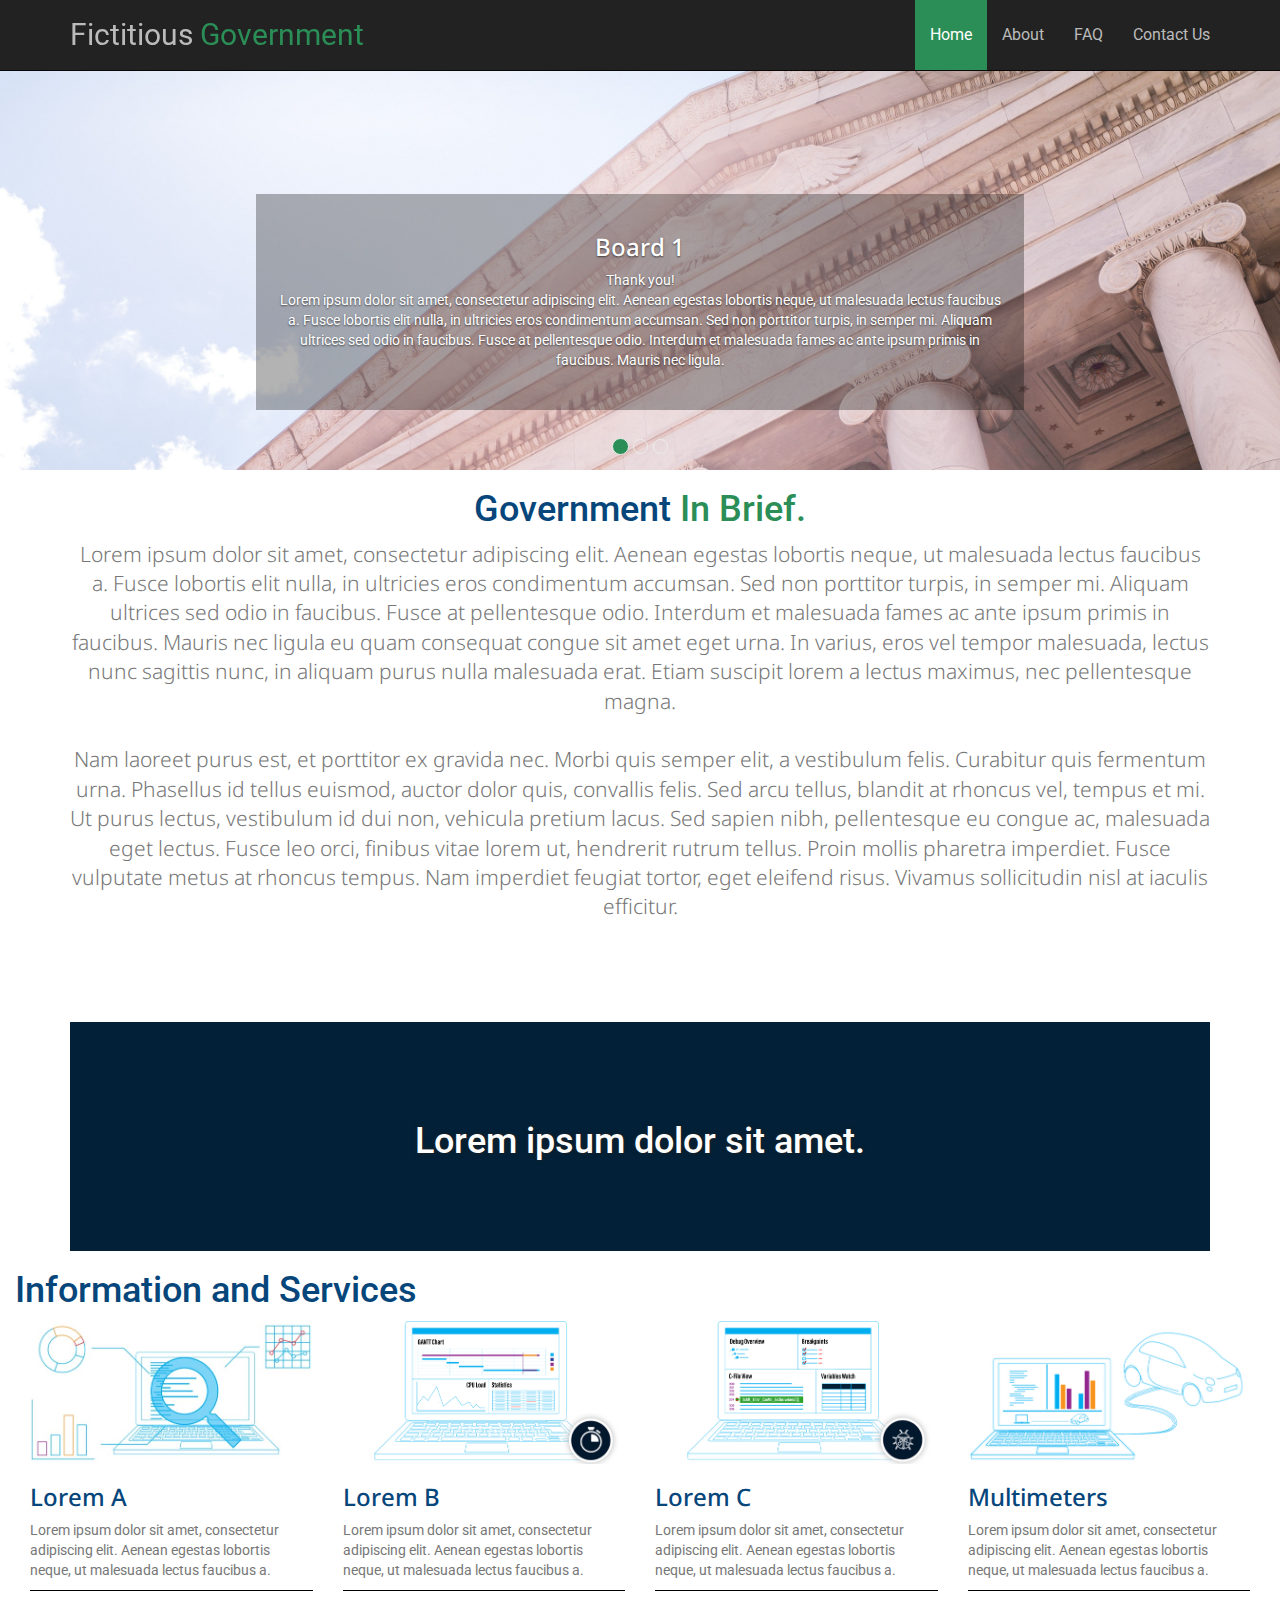
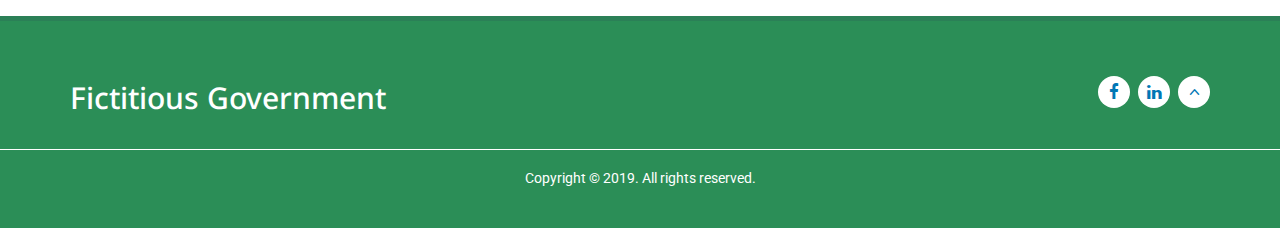
<file: index.html>
<!-- #EFF0F2  #2B8E57-->

<!DOCTYPE html>
<html>
    <head>
        <meta charset="utf-8"/>
        <title>Fictitious Government</title>
        <link rel='stylesheet' href='css/bootstrap.css' />
        <link rel='stylesheet' href='css/font-awesome.min.css' />
        <link rel='stylesheet' href='css/style.css' />
        <link rel='stylesheet' href='css/default_theme.css' />
        <link rel='stylesheet' href='css/media.css' />
        <link rel='stylesheet' href='css/hover.css' />
        <link rel='stylesheet' href='css/animate.css' />
        <link rel='stylesheet' href='http://fonts.googleapis.com/css?family=Droid+Sans:400,700'>
        <link href="https://fonts.googleapis.com/css?family=Roboto" rel="stylesheet">
    </head>
    <body>
      <nav class="navbar navbar-inverse navbar-fixed-top" role="navigation">
        <div class="container">
          <div class="navbar-header">
            <button type="button" class="navbar-toggle" data-toggle="collapse" data-target="#ournavbar">
              <span class="sr-only">Toggle navigation</span>
              <span class="icon-bar"></span>
              <span class="icon-bar"></span>
              <span class="icon-bar"></span>
            </button>
            <a class="navbar-brand wobble-horizontal" href="index.html">Fictitious <span>Government</span></a>
          </div>
          <div class="collapse navbar-collapse" id="ournavbar">
            <ul class="nav navbar-nav navbar-right">
              <li class="active"><a href="index.html">Home</a></li>
              <li><a href="about.html" class="toggler decorate">About</a></li>
              <li><a href="faq.html">FAQ</a></li>
              <li><a href="contact.html">Contact Us</a></li>
            </ul>
          </div>
        </div> <!-- End Of The Container -->
      </nav>
      <!-- End Our Navbar -->

        <!-- Start Our Website -->

        <div id="myCarousel" class="carousel slide visible-lg hidden-xs" data-ride="carousel">
          <!-- Indicators -->
          <ol class="carousel-indicators">
            <li data-target="#myCarousel" data-slide-to="0" class="active"></li>
            <li data-target="#myCarousel" data-slide-to="1"></li>
            <li data-target="#myCarousel" data-slide-to="2"></li>
          </ol>

          <!-- Wrapper for slides -->
          <div class="carousel-inner">
            <div class="item active">
              <img class="img-responsive" src="img/gov_1.jpg" width="1920" hidden="600" alt="Gov1">
              <div class="carousel-caption">
              <h3>Board 1</h3>
              <p>Thank you!<br>
                  Lorem ipsum dolor sit amet, consectetur adipiscing elit. Aenean egestas lobortis neque, ut malesuada lectus faucibus a. Fusce lobortis elit nulla, in ultricies eros condimentum accumsan. Sed non porttitor turpis, in semper mi. Aliquam ultrices sed odio in faucibus. Fusce at pellentesque odio. Interdum et malesuada fames ac ante ipsum primis in faucibus. Mauris nec ligula.</p>
              </div>
            </div>

            <div class="item">
              <img class="img-responsive" src="img/gov_2.jpg" width="1920" hidden="600" alt="Gov2">
                <div class="carousel-caption">
              <h3>Board 2</h3>
              <p>Thank you!<br>
                Lorem ipsum dolor sit amet, consectetur adipiscing elit. Aenean egestas lobortis neque, ut malesuada lectus faucibus a. Fusce lobortis elit nulla, in ultricies eros condimentum accumsan. Sed non porttitor turpis, in semper mi. Aliquam ultrices sed odio in faucibus. Fusce at pellentesque odio. Interdum et malesuada fames ac ante ipsum primis in faucibus. Mauris nec ligula eu quam consequat congue sit amet eget urna.</p>
              <div class="btn btn-danger">Order Now</div>
                </div>
            </div>

            <div class="item">
              <img class="img-responsive" src="img/gov_3.jpg" width="1920" hidden="600" alt="Gov3">
                <div class="carousel-caption">
              <h3>Board 3</h3>
              <p>Thank you!<br>
                    Lorem ipsum dolor sit amet, consectetur adipiscing elit. Aenean egestas lobortis neque, ut malesuada lectus faucibus a. Fusce lobortis elit nulla, in ultricies eros condimentum accumsan. Sed non porttitor turpis, in semper mi. Aliquam ultrices sed odio in faucibus. Fusce at pellentesque odio. magna placerat.</p>
                </div>
            </div>
          </div>
        </div>

        <!-- End Our Carousel -->

        <!-- Start Section About -->

        <section id="pt-brief" class="about text-center wow bounceIn" data-wow-duration="2s" data-wow-offset="300">
            <div class="container">
                <h2 class="h1">Government <span>In Brief.</span></h2>
                <p class="lead">Lorem ipsum dolor sit amet, consectetur adipiscing elit. Aenean egestas lobortis neque, ut malesuada lectus faucibus a. Fusce lobortis elit nulla, in ultricies eros condimentum accumsan. Sed non porttitor turpis, in semper mi. Aliquam ultrices sed odio in faucibus. Fusce at pellentesque odio. Interdum et malesuada fames ac ante ipsum primis in faucibus. Mauris nec ligula eu quam consequat congue sit amet eget urna. In varius, eros vel tempor malesuada, lectus nunc sagittis nunc, in aliquam purus nulla malesuada erat. Etiam suscipit lorem a lectus maximus, nec pellentesque magna.
                    <br>
                    <br>
                Nam laoreet purus est, et porttitor ex gravida nec. Morbi quis semper elit, a vestibulum felis. Curabitur quis fermentum urna. Phasellus id tellus euismod, auctor dolor quis, convallis felis. Sed arcu tellus, blandit at rhoncus vel, tempus et mi. Ut purus lectus, vestibulum id dui non, vehicula pretium lacus. Sed sapien nibh, pellentesque eu congue ac, malesuada eget lectus. Fusce leo orci, finibus vitae lorem ut, hendrerit rutrum tellus. Proin mollis pharetra imperdiet. Fusce vulputate metus at rhoncus tempus. Nam imperdiet feugiat tortor, eget eleifend risus. Vivamus sollicitudin nisl at iaculis efficitur.</p>
            </div>
        </section>
        <!-- End Section About -->

        <!-- Start Section MSG Holder -->
        <section class="container">
            <div id="payoff">
                <div class="msg-holder">
                    <div><h2 class="h1">Lorem ipsum dolor sit amet.</h1></div>
                </div>
            </div>
        </section>

         <!-- END Section MSG Holder -->

        <!-- Start Section Products -->

        <section id="Information and Services" class="pt-3">
            <div class="container-fluid">
                <h2 class="h1">Information and Services</h2>
            <div class="producs col-lg-3 col-sm-6 col-xs-12">
                <div>
                    <img class="img-responsive" src="img/gaspra.jpg" alt="Software">
                    <h3>Lorem A</h3>
                    <p>Lorem ipsum dolor sit amet, consectetur adipiscing elit. Aenean egestas lobortis neque, ut malesuada lectus faucibus a.</p>
                </div>
            </div>
            <div class="producs col-lg-3 col-sm-6 col-xs-12">
                <div>
                    <img class="img-responsive" src="img/artia.jpg" alt="Software">
                    <h3>Lorem B</h3>
                    <p>Lorem ipsum dolor sit amet, consectetur adipiscing elit. Aenean egestas lobortis neque, ut malesuada lectus faucibus a.</p>
                </div>
            </div>
            <div class="producs col-lg-3 col-sm-6 col-xs-12">
                <div>
                    <img class="img-responsive" src="img/vd.jpg" alt="Software">
                    <h3>Lorem C</h3>
                    <p>Lorem ipsum dolor sit amet, consectetur adipiscing elit. Aenean egestas lobortis neque, ut malesuada lectus faucibus a.</p>
                </div>
            </div>
            <div class="producs col-lg-3 col-sm-6 col-xs-12">
                <div>
                    <img class="img-responsive" src="img/bl.jpg" alt="Software">
                    <h3>Multimeters</h3>
                    <p>Lorem ipsum dolor sit amet, consectetur adipiscing elit. Aenean egestas lobortis neque, ut malesuada lectus faucibus a.</p>
                </div>
            </div>
            </div>
        </section>
        <!-- END Section Products -->

         <!-- Start Footer Section -->
        <footer>
            <div class="wrapping">
                <div class="container flat">
                    <div class="f-right f-links">
                        <a href="#" target="_blank"><i class="fa fa-facebook"></i></a>
                        <a href="#" target="_blank"><i class="fa fa-linkedin"></i></a>
                        <a id="scrollTop" href="#" target=""><i class="fa fa-angle-up"></i></a>
                    </div>
                    <div class="f-left f-payoff"><h2>Fictitious Government</h2></div>
                </div>
                <div class="copyright">Copyright © 2019. All rights reserved.</div>
            </div>
        </footer>


        <!-- END Footer Section -->

    </body>
        <script src="js/jquery-1.11.1.min.js"></script>
        <script src="js/bootstrap.min.js"></script>
        <script src="js/plugins.js"></script>
        <script src="js/wow.min.js"></script>
</html>
</file>
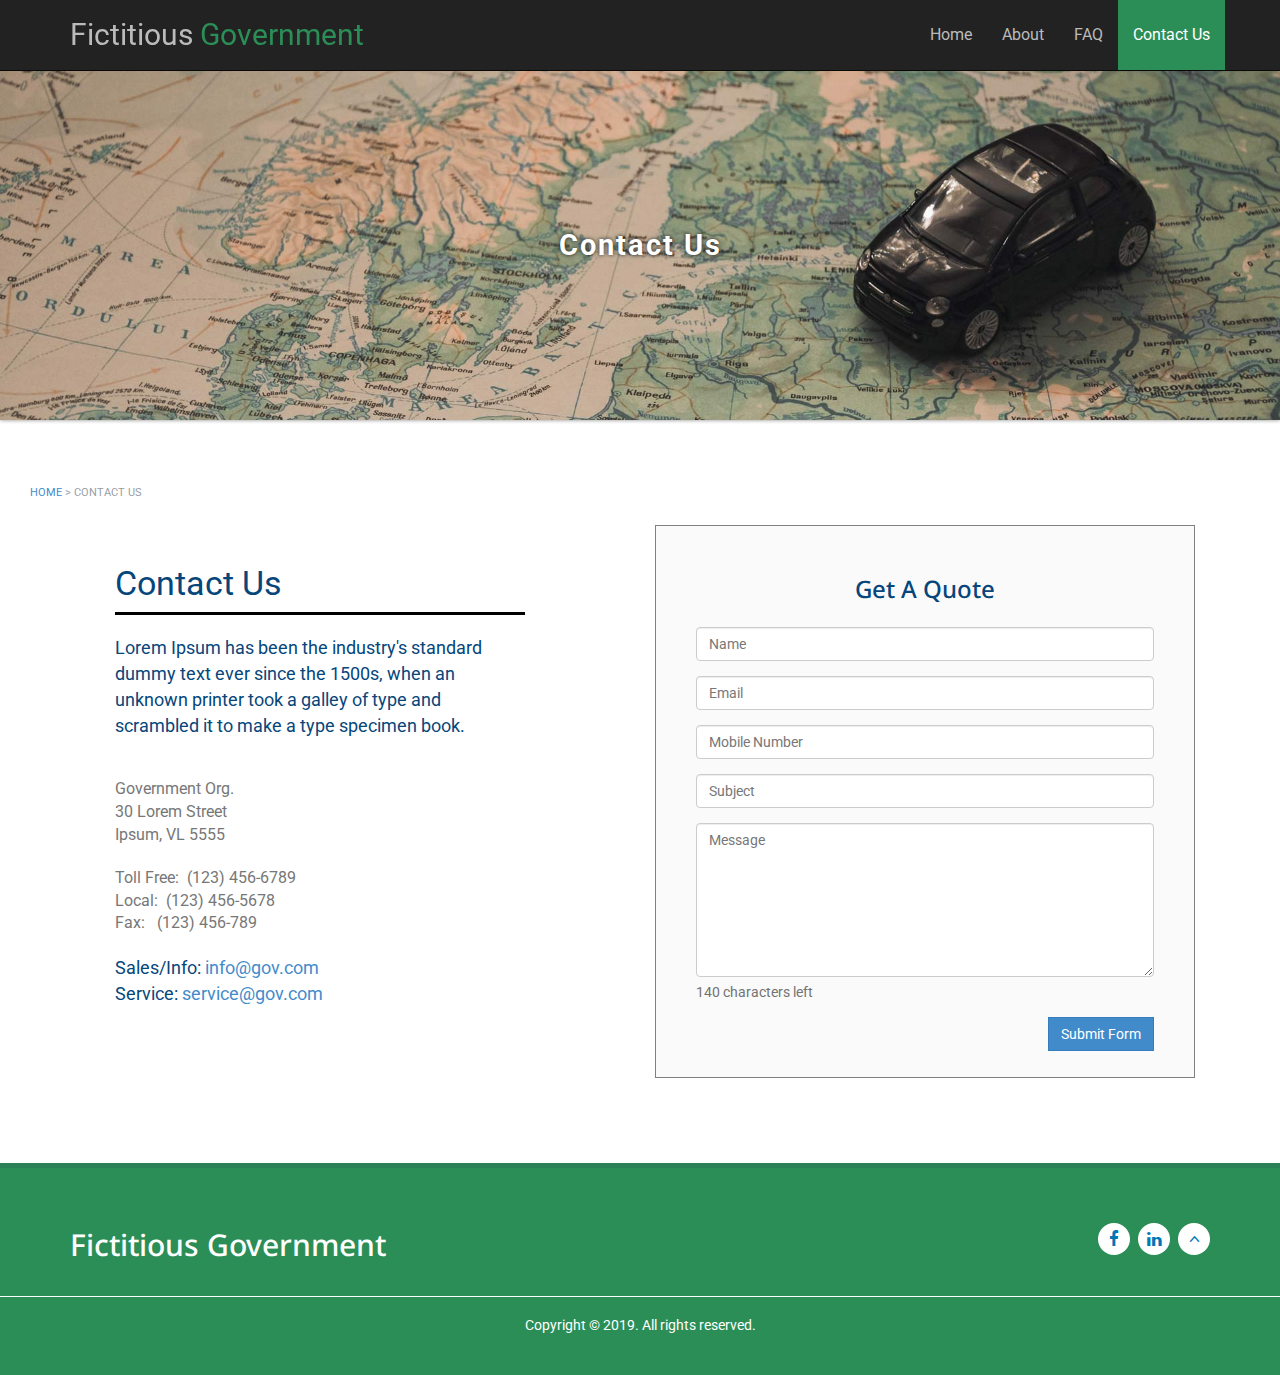
<file: contact.html>
<!-- #EFF0F2  #2B8E57-->

<!DOCTYPE html>
<html>

<head>
  <meta charset="utf-8" />
  <title>Fictitious Company</title>
  <link rel='stylesheet' href='css/bootstrap.css' />
  <link rel='stylesheet' href='css/font-awesome.min.css' />
  <link rel='stylesheet' href='css/style.css' />
  <link rel='stylesheet' href='css/default_theme.css' />
  <link rel='stylesheet' href='css/media.css' />
  <link rel='stylesheet' href='css/hover.css' />
  <link rel='stylesheet' href='css/animate.css' />
  <link rel='stylesheet' href='http://fonts.googleapis.com/css?family=Droid+Sans:400,700'>
  <link href="https://fonts.googleapis.com/css?family=Roboto" rel="stylesheet">
</head>

<body>
  <nav class="navbar navbar-inverse navbar-fixed-top" role="navigation">
    <div class="container">
      <div class="navbar-header">
        <button type="button" class="navbar-toggle" data-toggle="collapse" data-target="#ournavbar">
          <span class="sr-only">Toggle navigation</span>
          <span class="icon-bar"></span>
          <span class="icon-bar"></span>
          <span class="icon-bar"></span>
        </button>
        <a class="navbar-brand wobble-horizontal" href="index.html">Fictitious <span>Government</span></a>
      </div>
      <div class="collapse navbar-collapse" id="ournavbar">
        <ul class="nav navbar-nav navbar-right">
          <li><a href="index.html">Home</a></li>
          <li><a href="about.html" class="toggler decorate">About</a></li>
          <li><a href="faq.html">FAQ</a></li>
          <li class="active"><a href="contact.html">Contact Us</a></li>
        </ul>
      </div>
    </div> <!-- End Of The Container -->
  </nav>
  <!-- End Our Navbar -->

  <!-- Start contact us section -->
  <section id="hero-contact" class="nopad">
    <div class="overlay">
      <p class="page-centered">
        <span>Contact Us</span>
        <br>
      </p>
    </div>
  </section>

  <ul class="breadcrumbs">
    <li><a href="index.html">Home</a></li>
    <li>Contact Us</li>
  </ul>

  <section id="Contact">
    <div class="sub container col-lg-6 col-md-12">
      <div class="grid">
        <div id="Editable" class="inset-width editable">
          <h2 class="h1">Contact Us</h2>
          <p id="exception">Lorem Ipsum has been the industry's standard dummy text ever since the 1500s, when an
            unknown printer took a galley of type and scrambled it to make a type specimen book.</p>
          <br>
          <div class="floatleft">
            <p>Government Org.<br>
              30 Lorem Street<br>
              Ipsum, VL 5555</p>
            <p> Toll Free:&nbsp; (123) 456-6789<br>
              Local:&nbsp; (123) 456-5678 <br>
              Fax: &nbsp; (123) 456-789</p>
            <p id="exception"> Sales/Info: <a href="mailto:info@gov.com">info@gov.com</a><br>
              Service: <a href="mailto:service@gov.com">service@gov.com</a></p>
          </div>
        </div>
      </div>
    </div>
  </section>
  <div class="container">
    <div class="col-lg-6 col-md-12">
      <div class="form-area">
        <form role="form">
          <br style="clear:both">
          <h3 class="text-center">Get A Quote</h3>
          <div class="form-group">
            <input type="text" class="form-control" id="name" name="name" placeholder="Name" required>
          </div>
          <div class="form-group">
            <input type="text" class="form-control" id="email" name="email" placeholder="Email" required>
          </div>
          <div class="form-group">
            <input type="text" class="form-control" id="mobile" name="mobile" placeholder="Mobile Number" required>
          </div>
          <div class="form-group">
            <input type="text" class="form-control" id="subject" name="subject" placeholder="Subject" required>
          </div>
          <div class="form-group">
            <textarea class="form-control" type="textarea" id="message" placeholder="Message" maxlength="140"
              rows="7"></textarea>
            <span class="help-block">
              <p id="characterLeft" class="help-block ">You have reached the limit</p>
            </span>
          </div>

          <button type="button" id="btnSubmit" name="submit" class="btn btn-primary pull-right">Submit Form</button>
        </form>
      </div>
    </div>
  </div>

  <!-- End contact us section -->


  <!-- Start Footer Section -->
  <footer>
    <div class="wrapping">
      <div class="container flat">
        <div class="f-right f-links">
          <a href="#" target="_blank"><i class="fa fa-facebook"></i></a>
          <a href="#" target="_blank"><i class="fa fa-linkedin"></i></a>
          <a id="scrollTop" href="#" target=""><i class="fa fa-angle-up"></i></a>
        </div>
        <div class="f-left f-payoff">
          <h2>Fictitious Government</h2>
        </div>
      </div>
      <div class="copyright">Copyright © 2019. All rights reserved.</div>
    </div>
  </footer>


  <!-- END Footer Section -->

</body>
<script src="js/jquery-1.11.1.min.js"></script>
<script src="js/bootstrap.min.js"></script>
<script src="js/plugins.js"></script>

</html>
</file>
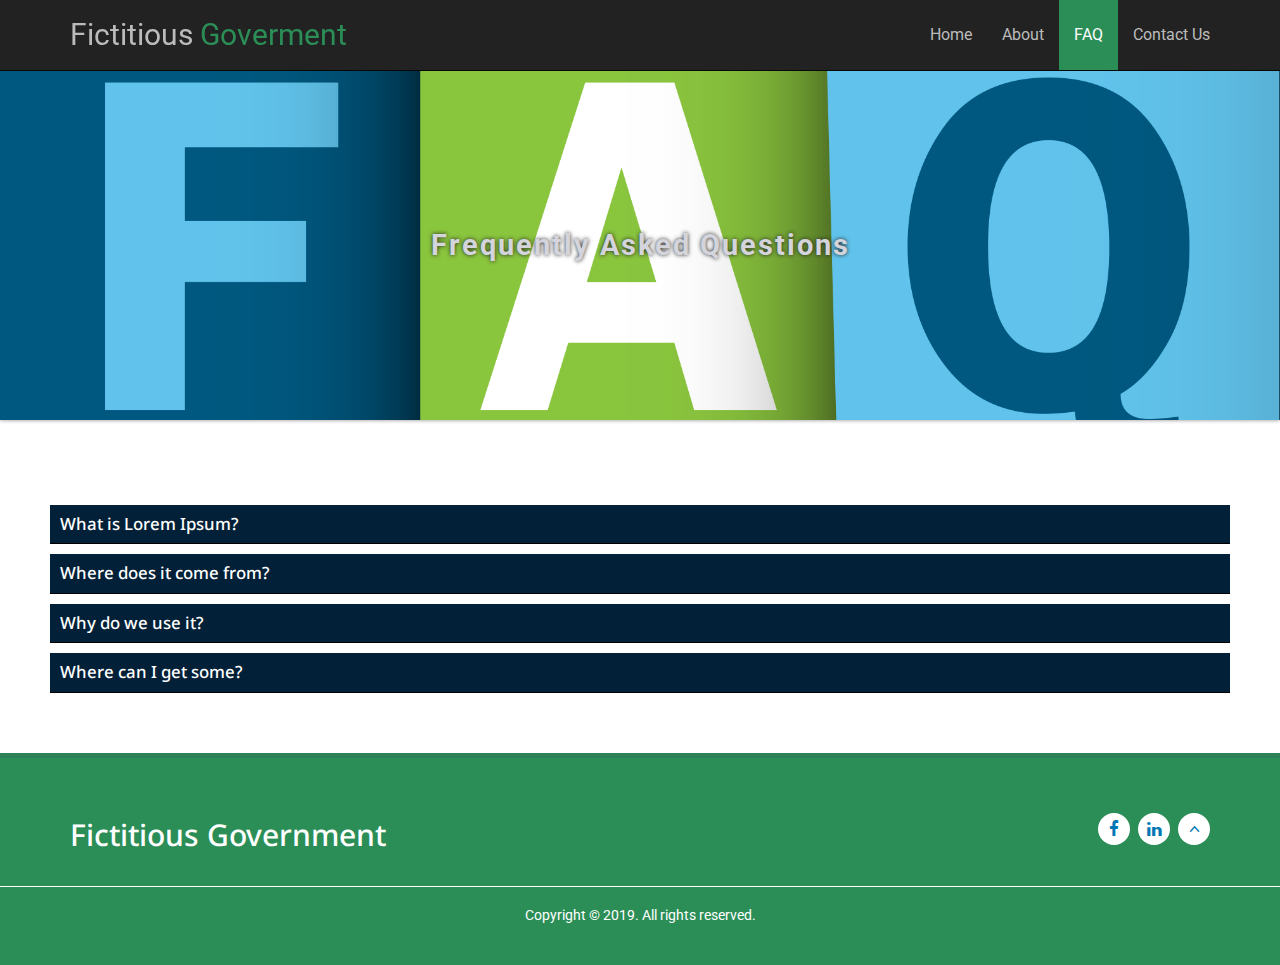
<file: faq.html>
<!DOCTYPE html>
<html>

<head>
  <meta charset="utf-8" />
  <title>Fictitious Government</title>
  <link rel='stylesheet' href='css/bootstrap.css' />
  <link rel='stylesheet' href='css/font-awesome.min.css' />
  <link rel='stylesheet' href='css/style.css' />
  <link rel='stylesheet' href='css/default_theme.css' />
  <link rel='stylesheet' href='css/media.css' />
  <link rel='stylesheet' href='css/hover.css' />
  <link rel='stylesheet' href='css/animate.css' />
  <link rel='stylesheet' href='http://fonts.googleapis.com/css?family=Droid+Sans:400,700'>
  <link href="https://fonts.googleapis.com/css?family=Roboto" rel="stylesheet">
</head>

<body>
  <nav class="navbar navbar-inverse navbar-fixed-top" role="navigation">
    <div class="container">
      <div class="navbar-header">
        <button type="button" class="navbar-toggle" data-toggle="collapse" data-target="#ournavbar">
          <span class="sr-only">Toggle navigation</span>
          <span class="icon-bar"></span>
          <span class="icon-bar"></span>
          <span class="icon-bar"></span>
        </button>
        <a class="navbar-brand wobble-horizontal" href="index.html">Fictitious <span>Goverment</span></a>
      </div>
      <div class="collapse navbar-collapse" id="ournavbar">
        <ul class="nav navbar-nav navbar-right">
          <li><a href="index.html">Home</a></li>
          <li><a href="about.html">About</a></li>
          <li class="active"><a href="faq.html">FAQ</a></li>
          <li><a href="contact.html">Contact Us</a></li>
        </ul>
      </div>
    </div> <!-- End Of The Container -->
  </nav>
  <!-- End Our Navbar -->

  <!-- Start Career section -->
  <section id="hero-career" class="nopad">
    <div class="overlay">
      <p class="page-centered"><span style="color: #d4d4dc">Frequently Asked Questions</span></p>
    </div>
  </section>




  <section class="samepad">
    <div class="wrapper">
      <div id="content">
        <form>
          <h2 class="ques">What is Lorem Ipsum?</h2>
          <div id="[DE-STENG]" class="details">
            <div>
              <h3>What is Lorem Ipsum?</h3>
              <ul class="points">
                <li>Requirements analysis and embedded software design for the automotive industry.</li>
                <li>Demonstrate outstanding code inspections skills with high proficiency in automated
                  test case development and execution using VectorCAST/Manage and other tools.</li>
                <li>Create custom test frameworks from the ground up.</li>
                <li>Ensure thorough software test is achieved with a particular focus on the following
                  areas: Branch, Statement &amp; MCDC coverage, Regression, Resiliency, Stability,
                  Thoroughly report and track issues discovered during client engagement.</li>
              </ul>
            </div>
            <div>
              <h3>Where does it come from?</h3>
              <ul class="points">
                <li>4+ years of experience in the automotive embedded systems.</li>
                <li>University degree in Computers or Electronics Engineering.</li>
                <li>Embedded software testing experience.</li>
                <li>VectorCast or Rational Test Realtime experience.</li>
                <li>Excellent embedded C programming skills.</li>
              </ul>
            </div>
          </div>
          <h2 class="ques">Where does it come from?</h2>
          <div id="[DE-STENG]" class="details">
            <div>
              <h3>Lorem Ipsum </h3>
              <ul class="points">
                <li>Requirements analysis and embedded software design for the automotive industry.</li>
                <li>Demonstrate outstanding code inspections skills with high proficiency in automated
                  test case development and execution using VectorCAST/Manage and other tools.</li>
                <li>Create custom test frameworks from the ground up.</li>
                <li>Ensure thorough software test is achieved with a particular focus on the following
                  areas: Branch, Statement &amp; MCDC coverage, Regression, Resiliency, Stability,
                  Thoroughly report and track issues discovered during client engagement.</li>
                <li>Responsible of technical communication with the customers.</li>
                <li>Provide consultancy and support to customers.</li>
              </ul>
            </div>
            <div>
              <h3>Lorem Ipsum </h3>
              <ul class="points">
                <li>4+ years of experience in the automotive embedded systems.</li>
                <li>University degree in Computers or Electronics Engineering.</li>
                <li>Embedded software testing experience.</li>
                <li>VectorCast or Rational Test Realtime experience.</li>
                <li>Excellent embedded C programming skills.</li>
                <li>Deep knowledge of embedded systems and microcontrollers.</li>
              </ul>
            </div>
          </div>
          <h2 class="ques">Why do we use it?</h2>
          <div id="[DE-STENG]" class="details">
            <div>
              <h3>Lorem Ipsum</h3>
              <ul class="points">
                <li>Requirements analysis and embedded software design for the automotive industry.</li>
                <li>Demonstrate outstanding code inspections skills with high proficiency in automated
                  test case development and execution using VectorCAST/Manage and other tools.</li>
                <li>Create custom test frameworks from the ground up.</li>
                <li>Ensure thorough software test is achieved with a particular focus on the following
                  areas: Branch, Statement &amp; MCDC coverage, Regression, Resiliency, Stability,
                  Thoroughly report and track issues discovered during client engagement.</li>
              </ul>
            </div>
            <div>
              <h3>Lorem Ipsum </h3>
              <ul class="points">
                <li>4+ years of experience in the automotive embedded systems.</li>
                <li>University degree in Computers or Electronics Engineering.</li>
                <li>Embedded software testing experience.</li>
                <li>VectorCast or Rational Test Realtime experience.</li>
                <li>Excellent embedded C programming skills.</li>
                <li>Deep knowledge of embedded systems and microcontrollers.</li>
                <li>Knowledge of communication protocols widely used in the automotive industry e.g.
                  CAN, LIN, FlexRay…</li>
              </ul>
            </div>
          </div>

          <h2 class="ques">Where can I get some?</h2>
          <div id="[DE-STENG]" class="details">
            <div>
              <h3>Lorem Ipsum</h3>
              <ul class="points">
                <li>Requirements analysis and embedded software design for the automotive industry.</li>
                <li>Demonstrate outstanding code inspections skills with high proficiency in automated
                  test case development and execution using VectorCAST/Manage and other tools.</li>
                <li>Create custom test frameworks from the ground up.</li>
                <li>Ensure thorough software test is achieved with a particular focus on the following
                  areas: Branch, Statement &amp; MCDC coverage, Regression, Resiliency, Stability,
                  Thoroughly report and track issues discovered during client engagement.</li>
              </ul>
            </div>
            <div>
              <h3>Lorem Ipsum</h3>
              <ul class="points">
                <li>4+ years of experience in the automotive embedded systems.</li>
                <li>University degree in Computers or Electronics Engineering.</li>
                <li>Embedded software testing experience.</li>
                <li>VectorCast or Rational Test Realtime experience.</li>
                <li>Excellent embedded C programming skills.</li>
                <li>Deep knowledge of embedded systems and microcontrollers.</li>
              </ul>
            </div>
          </div>
          </div>

        </form>
      </div>
  </section>


  <!-- End Career section -->

  <!-- Start Footer Section -->
  <footer>
    <div class="wrapping">
      <div class="container flat">
        <div class="f-right f-links">
          <a href="#" target="_blank"><i class="fa fa-facebook"></i></a>
          <a href="#" target="_blank"><i class="fa fa-linkedin"></i></a>
          <a id="scrollTop" href="#" target=""><i class="fa fa-angle-up"></i></a>
        </div>
        <div class="f-left f-payoff">
          <h2>Fictitious Government</h2>
        </div>
      </div>
      <div class="copyright">Copyright © 2019. All rights reserved.</div>
    </div>
  </footer>


  <!-- END Footer Section -->

</body>
<script src="js/jquery-1.11.1.min.js"></script>
<script src="js/bootstrap.min.js"></script>
<script src="js/plugins.js"></script>

</html>
</file>
<file: css/style.css>
body {
    padding-top:70px;
    color: #06467B;
    font-family: Roboto,"Arial Narrow",Verdana;
}

h1, h2, h3, h4, h5, .lead {font-family: 'Droid Sans', sans-serif}

.lead{
    color: #777
}
/******* Start Overriding Bootstrap ******/

/* Main Navbar */

.navbar {min-height:70px}

/* Navbar Link */

.navbar-inverse .navbar-nav > li > a {
    color:#BBB;
    padding-top:25px;
    padding-bottom:25px;
    font-size:16px
}

/* Brand Name */

.navbar-inverse .navbar-brand {
    color:#BBB;
    font-size:30px;
    line-height:40px
}
/* Dropdown Menu */

.dropdown-menu {background-color:#333;min-width:200px}

.navbar-right .dropdown-menu {left:0;right:auto}

.dropdown-menu > li > a {color:#FFF;padding:6px 20px}

.dropdown-menu > li > a:hover,

.dropdown-menu > li > a:focus {color:#FFF;padding-left:25px}

.dropdown-menu .divider {background-color:#2B8E57}

/* Navbar Toggle */

.navbar-toggle {margin-top:18px}

/* Carousel */

.carousel-caption {
    bottom:60px;
    background:rgba(3,3,3,0.3);
    padding-right:20px;
    padding-left:20px
}
.carousel-indicators {bottom:0}

.carousel-indicators li {
    height:15px;
    width:15px;
    border:1px solid #EEE
}
.carousel-indicators .active {height:17px;width:17px}
#myCarousel .img-responsive{width: 100%}
/* Start Index Page */
#servicesec,
#products{
     font-family:  Roboto,"Arial Narrow",Verdana;
    font-size: 16px;
}
#servicesec img{
    width: 375px;
    height: 150;
    margin-top: 25px;
}
#servicesec h2{
    padding-bottom: 5px;
    border-bottom: 3px solid black;
    font-family: RobotoCondensed,"Arial Narrow",Verdana;
}
#products h2{
    padding-bottom: 5px;
    border-bottom: 3px solid black;
    font-family: RobotoCondensed,"Arial Narrow",Verdana;
    margin-top: 50px;
}
#servicesec h3,
#products h3{
    margin-bottom: 25px;
}
.services>div,
.producs>div{
    border-bottom: 1px solid black;
}
.services p,
.producs p{
    color:#777;
}

#products img{
    width: 250px;
    height: 150px
}
#payoff{
    margin-top: 80px;
    background-color: #022037 !important;
    background-image: url(../img/1.jpg);
    background-size: cover;
    background-attachment: fixed;
    color: white;
    font-size: .95em;
}
#payoff .msg-holder{
    margin: 0 auto;
    padding: 80px 20px;
    text-shadow: 0 0 4px #222;
}
#payoff .msg-holder h2{
    text-align: center;
}
.subscriping{
    padding-top: 25px;
    padding-bottom: 35px;
    text-align: center;
}
.subscriping input{
    width: 300px;
    height: 33px
}
.subscriping button{
    border-radius: 0;
}
/* End index page */

/* start about page */
.breadcrumbs {
	color: #989DA4;
	font-size: 11px;
	height: 35px;
	padding: 15px 0 0 30px;
	text-transform: uppercase;
}
.breadcrumbs li {
	display: inline;
	padding: 0;
	margin: 0;
}
.breadcrumbs li:before {content: "> ";}
.breadcrumbs li:first-child:before {content: "";}

.sub {background-color: #FFFFFF;}
.sub .grid {padding: 30px 0 60px;}
.sub ol {list-style: decimal;}
.sub ul {list-style: disc;}
.sub h2 {
	border-bottom: 3px solid #000;
	font-size: 34px;
	font-weight: normal;
	margin-bottom: 20px;
	padding-bottom: 10px;
	text-transform: none;
}
.sub h4 {
	font-size: 22px;
	padding-bottom: 4px;
}
.sub p {
	font-size: 16px;
	padding-bottom: 10px;
}
#About .subpic {
background-image: url('../img/subpic-cityguard.png');
}
.inset-width {
	padding: 0 100px;
    color: #06467B;
}
.inset-width p{color: #777}
#exception {color: #06467B;font-size: 18px}
#Editable img{
    width: 150px;
    height: 150px
}
.subpic{
	background-color: #0A77D2;
	background-position: center top;
	background-repeat: no-repeat;
	height: 200px;
}
.sidebox {
	float: right;
	padding: 0 0 20px 20px;
}
#hero-about{background-color:#022037;background-image:url(../img/car2road.jpg);background-position:100% 55%;background-size:cover;box-shadow: 0px 0px 4px 0px #888;
    margin-bottom: 50px;height:350px;position:relative}
/* end about page */

/*Start Services Pgae */
#hero-services{background-color:#022037;background-image:url(../img/work.jpg);background-position:50% 40%;background-size:cover;box-shadow: 0px 0px 4px 0px #888;
    margin-bottom: 50px;height:350px;position:relative}
#properties>.col-lg-6{padding-bottom:20px}
#properties>.col-lg-6>div{padding-bottom:9px;height:100%;border-bottom:1px solid black}
#properties h3+p{margin-top:20px !important}

#statsec{padding: 90px 0}
#stats{padding:80px 0;background-color:#135588;background-image:url(../img/dash.jpg);background-position:0 50%;background-size:cover;font-size: 18px}.stat>div{padding:30px 0 5px;height:100%;color:white}
.stat h1{margin-bottom:20px}
.service .sub{position:relative;margin-top:40px;padding:40px;background-color:#022037;color:white;box-sizing:border-box}
.service .sub:before{content:"";position:absolute;width:0;height:0;top:-40px;border-width:20px;border-style:solid;border-color:transparent transparent #022037 transparent}
.service .sub p{margin-top:20px}
.service img{width:300px;float:right;margin-left:20px;margin-top:45px}

.train-btn a{border-radius: 0}
/*End Services Pgae */
/* start partners page css */
#hero{background-color: #135588;
    background-image: url(../img/partners/partners.jpg);
    background-position: 50% 80%;
    background-size: cover;
    box-shadow: 0px 0px 4px 0px #888;
    margin-bottom: 50px;height:350px;position:relative}
#hero .overlay,
#hero-contact .overlay,
#hero-about .overlay,
#hero-career .overlay,
#hero-services .overlay{background:rgba(2,32,55,0.0)}
#hero p, #hero-contact p,
#hero-about p,
#hero-career p,
#hero-services p{display:inline-block;margin-top:0;color:white;font-size:2.1em;max-width:600px;font-weight:bold;text-shadow:0 0 4px #222;letter-spacing:2px;padding:10px 0;font-family: Roboto,"Arial Narrow",Verdana;opacity: 1;}

.overlay{position:absolute;width:100%;height:100%;left:0;top:0}
.nopad{padding:0}
.overlay span{position:absolute;top:50%;left:50%;-webkit-transform:translate(-50%,-50%);-moz-transform:translate(-50%,-50%);transform:translate(-50%,-50%);text-align:center;display:inline-block;transition: opacity .6s ease;}
.techPartner > div {
    height: 100%;
    background-color: #0f4269;
    padding: 5px 20px;
    text-align: center;
}
.techPartner img {
    margin-bottom: 20px;
    width: 200px;
}

.techPartner a{
    text-decoration: none
}
.techPartner span {
    display: block;
    text-align: center;
    color: white
}
.techPartner span:hover{
    color: #989DA4
}
.wrapper{position:relative;width:80%;height:100%;margin:0 auto}

.wrapper p{color: #777;font-size: 16px}
.watch{position:relative;transition:transform .8s ease,opacity .6s ease}
.appear{transform:translate(0,0);opacity:1}
.row{margin-left:-20px;margin-right:-20px}
.flat{list-style-type:none}
ul.flat{position:relative;overflow:hidden}
ul.flat>li{float:left}
div.flat{position:relative;overflow:hidden}
ul.list li{margin-left:25px}
.underline{padding-bottom:5px;border-bottom:3px solid black}
.mt-40{margin-top:40px}
/* end partners page css */


/* start career page */
#hero-career{background-color:#022037;background-image:url(../img/faq.jpg);background-position:100% 45%;background-size:cover;box-shadow: 0px 0px 4px 0px #888;
    margin-bottom: 50px;height:350px;position:relative}
#join .overlay{position:relative;background-color:rgba(0,0,0,0.6);padding:80px}
#join p{margin-top:0;max-width:600px;margin:0 auto;font-weight:bold;font-size:1.4em}
#join .overlay p{color: white}
#payoff-career{padding-top: 30px; font-size:1.3em;margin-top:0;font-weight:bold;color: #022037;font-family: Roboto,"Arial Narrow",Verdana;}
#join .wrapper{position:relative;background-color:#022037;background-image:url(../img/career-speakers.jpg);background-position:50% 15%;background-size:cover;color:white}
.career-img-size{padding: 40px 20px;}
.career-img-size img{
    width: 570px;
    height: 297.021px;
    width: 100%;
    border: 0;
    box-sizing: inherit
}
.career-img-size p{
    margin-top: 40px;
    box-sizing: inherit
}
#content h2{
    background: #022037;
    padding: 10px;
    margin: 10px 0px;
    border-bottom: solid 1px #000;
    font-size: 120%;
    cursor: pointer;
    color: white
}
#content h3{
    color: black;
    font-style: bold
}
#content form{padding: 25px 0}
.answers{
    display: none;
    font-size: 125%;
    cursor: help;
}
.details{position:relative;display:none;overflow:hidden}
.opening .details:before{content:"";width:0;height:0;position:absolute;left:50px;top:-1px;border-style:solid;border-width:20px;border-color:#135588 transparent transparent transparent}
.opening .details>div{padding:40px 10px 0}
ul.points li:before{content:"\f0c8";font-family:fontawesome;color:#135588;margin-right:7px;font-size:.75em}
ul.points{list-style-type:none;margin-top:20px}
ul.points li{margin-bottom:6px;padding-left:1.1em;text-indent:-1.1em;color: #777}
.samepad h2:first-child{padding-top: 25px}
#intern p{color: #135588;font-size: 18px;padding: 25px 0;}
/* end career page */

/* Start Contact us page */
#hero-contact{background-color:#022037;background-image:url(../img/car.jpg);background-position:100% 55%;background-size:cover;box-shadow: 0px 0px 4px 0px #888;
    margin-bottom: 50px;height:350px;position:relative}
.red{color:red;}
.form-area{
    background-color: #FAFAFA;
	padding: 10px 40px 60px;
	margin: 10px 0px 60px;
	border: 1px solid GREY;
}
.form-area h3{margin-bottom: 25px}
#btnSubmit{border-radius: 0}
/* End Contact us page */

/* start Footer Section */
footer{
    margin-top: 25px;
    width: 100%;
    padding: 40px 0;
    background-color: #2B8E57;
    color: white;
    border-top: 5px solid #2B8057;
}
footer h2 {
    margin-bottom: 5px;
}
.wrapping{
    position: relative;
    width: 100%;
    height: 100%;
    margin: 0 auto;
}
div.flat{
    position: relative;
    overflow: hidden;
}
.f-links {
    text-align: right;
    float: right !important;
}
.f-links a {
    display: inline-block;
    border-radius: 50%;
    text-align: center;
    line-height: 32px;
    width: 32px;
    height: 32px;
    background-color: white;
    color: #0077B5;
    font-size: 1.2em;
    margin-left: 5px;
    cursor: pointer;
}
.f-payoff, .f-links {
    margin-top: 15px;
}
.copyright {
    margin-top: 30px;
    border-top: 1px solid white;
    padding-top: 18px;
    text-align: center
}
/* END Footer section */

/* Start language section */


/* END language section */
</file>
<file: css/default_theme.css>
/**** Start Default Theme ****/

/* Active Link */

.navbar-inverse .navbar-nav > .active > a,
.navbar-inverse .navbar-nav > .active > a:hover,
.navbar-inverse .navbar-nav > .active > a:focus,
.dropdown-menu > li > a:hover,
.dropdown-menu > li > a:focus,
.carousel-indicators .active,
.dropdown-menu > .active > a,
.dropdown-menu > .active > a:hover,
.dropdown-menu > .active > a:focus
{
    background-color:#2B8E57
}

.navbar-inverse .navbar-brand span,
.about h2 span,
.testimonials span,
.footer h3,
.footer .copyright span
{
    color:#2B8E57
}

.option-box .color-option,
.testimonials .carousel-indicators li.active
{
    border: 3px solid #2B8E57
}

.dropdown-menu
{
    border-top:3px solid #2B8E57
}

/**** End Default Theme ****/
</file>
<file: css/media.css>
/* Smart Phones And Tablets */

@media (max-width: 767px)
{
    
    .navbar-inverse .navbar-nav > li > a
    {
        padding-top:10px;
        padding-bottom:10px
    }
    
    .subscribe .form-control
    {
        margin:20px auto;
        width:400px
    }
    
    .navbar-fixed-top .navbar-collapse,
    .navbar-fixed-bottom .navbar-collapse
    {
        max-height:none
    }
    
    .navbar-inverse 
    .navbar-nav 
    .open 
    .dropdown-menu 
    .divider,
    .dropdown-menu > li > a:focus,
    .dropdown-menu > li > a:hover{background-color: #2B8E57;}
    
    #properties div 
    {padding-bottom: 35px;word-wrap: break-word;}
    
    .service img
    {float:none;width:100%;margin-left:0;margin-bottom:20px}
    
    #hero p, 
    #hero-contact p, 
    #hero-about p, 
    #hero-career p, 
    #hero-services p
    {font-size:2em;width:96%;letter-spacing:1px}
}


@media screen and (max-width:600px){
    .wrapper{width:84%}
    .techPartner h3{word-wrap: break-word;}
    #pt-brief{padding-top: 55px}
    .inset-width{padding: 0 20px}
}
/* Small Screen */

@media (min-width: 768px) and (max-width: 991px)
{

}

/* Medium Screen */

@media (min-width:992px) and (max-width: 1199px)
{
   
}
@media screen and (max-width:1200px){.techPartner{padding-bottom: 25px}}

@media screen and (min-width:600px) and (max-width:1200px){.wrapper{width:96%}}


/* Large Screen */
@media screen and (min-width:1600px){#hero, #hero-contact, #hero-about, #hero-career, #hero-services{height:400px}}

@media screen and (min-width:1200px){.wrapper{width:1180px}}

@media (min-width:1200px)
{
    
}
</file>
<file: css/hover.css>
/*!
 * Hover.css (http://ianlunn.co.uk/)
 * Version: 1.0.9
 * Author: Ian Lunn @IanLunn
 * Author URL: http://ianlunn.co.uk/
 * Github: https://github.com/IanLunn/Hover

 * Made available under a MIT License:
 * http://www.opensource.org/licenses/mit-license.php

 * Hover.css Copyright Ian Lunn 2014.
 */
/* Default styles for the demo buttons */
.button {
  margin: .4em;
  padding: 1em;
  cursor: pointer;
  background: #e1e1e1;
  text-decoration: none;
  color: #666666;
  -webkit-tap-highlight-color: rgba(0, 0, 0, 0);
}

/* 2D TRANSITIONS */
/* Grow */
.grow {
  display: inline-block;
  -webkit-transition-duration: 0.3s;
  transition-duration: 0.3s;
  -webkit-transition-property: transform;
  transition-property: transform;
  -webkit-transform: translateZ(0);
  transform: translateZ(0);
  box-shadow: 0 0 1px rgba(0, 0, 0, 0);
}
.grow:hover, .grow:focus, .grow:active {
  -webkit-transform: scale(1.1);
  transform: scale(1.1);
}

/* Shrink */
.shrink {
  display: inline-block;
  -webkit-transition-duration: 0.3s;
  transition-duration: 0.3s;
  -webkit-transition-property: transform;
  transition-property: transform;
  -webkit-transform: translateZ(0);
  transform: translateZ(0);
  box-shadow: 0 0 1px rgba(0, 0, 0, 0);
}
.shrink:hover, .shrink:focus, .shrink:active {
  -webkit-transform: scale(0.9);
  transform: scale(0.9);
}

/* Pulse */
@-webkit-keyframes pulse {
  25% {
    -webkit-transform: scale(1.1);
    transform: scale(1.1);
  }

  75% {
    -webkit-transform: scale(0.9);
    transform: scale(0.9);
  }
}

@keyframes pulse {
  25% {
    -webkit-transform: scale(1.1);
    transform: scale(1.1);
  }

  75% {
    -webkit-transform: scale(0.9);
    transform: scale(0.9);
  }
}

.pulse {
  display: inline-block;
  -webkit-transform: translateZ(0);
  transform: translateZ(0);
  box-shadow: 0 0 1px rgba(0, 0, 0, 0);
}
.pulse:hover, .pulse:focus, .pulse:active {
  -webkit-animation-name: pulse;
  animation-name: pulse;
  -webkit-animation-duration: 1s;
  animation-duration: 1s;
  -webkit-animation-timing-function: linear;
  animation-timing-function: linear;
  -webkit-animation-iteration-count: infinite;
  animation-iteration-count: infinite;
}

/* Pulse Grow */
@-webkit-keyframes pulse-grow {
  to {
    -webkit-transform: scale(1.1);
    transform: scale(1.1);
  }
}

@keyframes pulse-grow {
  to {
    -webkit-transform: scale(1.1);
    transform: scale(1.1);
  }
}

.pulse-grow {
  display: inline-block;
  -webkit-transform: translateZ(0);
  transform: translateZ(0);
  box-shadow: 0 0 1px rgba(0, 0, 0, 0);
}
.pulse-grow:hover, .pulse-grow:focus, .pulse-grow:active {
  -webkit-animation-name: pulse-grow;
  animation-name: pulse-grow;
  -webkit-animation-duration: 0.3s;
  animation-duration: 0.3s;
  -webkit-animation-timing-function: linear;
  animation-timing-function: linear;
  -webkit-animation-iteration-count: infinite;
  animation-iteration-count: infinite;
  -webkit-animation-direction: alternate;
  animation-direction: alternate;
}

/* Pulse Shrink */
@-webkit-keyframes pulse-shrink {
  to {
    -webkit-transform: scale(0.9);
    transform: scale(0.9);
  }
}

@keyframes pulse-shrink {
  to {
    -webkit-transform: scale(0.9);
    transform: scale(0.9);
  }
}

.pulse-shrink {
  display: inline-block;
  -webkit-transform: translateZ(0);
  transform: translateZ(0);
  box-shadow: 0 0 1px rgba(0, 0, 0, 0);
}
.pulse-shrink:hover, .pulse-shrink:focus, .pulse-shrink:active {
  -webkit-animation-name: pulse-shrink;
  animation-name: pulse-shrink;
  -webkit-animation-duration: 0.3s;
  animation-duration: 0.3s;
  -webkit-animation-timing-function: linear;
  animation-timing-function: linear;
  -webkit-animation-iteration-count: infinite;
  animation-iteration-count: infinite;
  -webkit-animation-direction: alternate;
  animation-direction: alternate;
}

/* Push */
@-webkit-keyframes push {
  50% {
    -webkit-transform: scale(0.8);
    transform: scale(0.8);
  }

  100% {
    -webkit-transform: scale(1);
    transform: scale(1);
  }
}

@keyframes push {
  50% {
    -webkit-transform: scale(0.8);
    transform: scale(0.8);
  }

  100% {
    -webkit-transform: scale(1);
    transform: scale(1);
  }
}

.push {
  display: inline-block;
  -webkit-transform: translateZ(0);
  transform: translateZ(0);
  box-shadow: 0 0 1px rgba(0, 0, 0, 0);
}
.push:hover, .push:focus, .push:active {
  -webkit-animation-name: push;
  animation-name: push;
  -webkit-animation-duration: 0.3s;
  animation-duration: 0.3s;
  -webkit-animation-timing-function: linear;
  animation-timing-function: linear;
  -webkit-animation-iteration-count: 1;
  animation-iteration-count: 1;
}

/* Pop */
@-webkit-keyframes pop {
  50% {
    -webkit-transform: scale(1.2);
    transform: scale(1.2);
  }

  100% {
    -webkit-transform: scale(1);
    transform: scale(1);
  }
}

@keyframes pop {
  50% {
    -webkit-transform: scale(1.2);
    transform: scale(1.2);
  }

  100% {
    -webkit-transform: scale(1);
    transform: scale(1);
  }
}

.pop {
  display: inline-block;
  -webkit-transform: translateZ(0);
  transform: translateZ(0);
  box-shadow: 0 0 1px rgba(0, 0, 0, 0);
}
.pop:hover, .pop:focus, .pop:active {
  -webkit-animation-name: pop;
  animation-name: pop;
  -webkit-animation-duration: 0.3s;
  animation-duration: 0.3s;
  -webkit-animation-timing-function: linear;
  animation-timing-function: linear;
  -webkit-animation-iteration-count: 1;
  animation-iteration-count: 1;
}

/* Rotate */
.rotate {
  display: inline-block;
  -webkit-transition-duration: 0.3s;
  transition-duration: 0.3s;
  -webkit-transition-property: transform;
  transition-property: transform;
  -webkit-transform: translateZ(0);
  transform: translateZ(0);
  box-shadow: 0 0 1px rgba(0, 0, 0, 0);
}
.rotate:hover, .rotate:focus, .rotate:active {
  -webkit-transform: rotate(4deg);
  transform: rotate(4deg);
}

/* Grow Rotate */
.grow-rotate {
  display: inline-block;
  -webkit-transition-duration: 0.3s;
  transition-duration: 0.3s;
  -webkit-transition-property: transform;
  transition-property: transform;
  -webkit-transform: translateZ(0);
  transform: translateZ(0);
  box-shadow: 0 0 1px rgba(0, 0, 0, 0);
}
.grow-rotate:hover, .grow-rotate:focus, .grow-rotate:active {
  -webkit-transform: scale(1.1) rotate(4deg);
  transform: scale(1.1) rotate(4deg);
}

/* Float */
.float {
  display: inline-block;
  -webkit-transition-duration: 0.3s;
  transition-duration: 0.3s;
  -webkit-transition-property: transform;
  transition-property: transform;
  -webkit-transform: translateZ(0);
  transform: translateZ(0);
  box-shadow: 0 0 1px rgba(0, 0, 0, 0);
}
.float:hover, .float:focus, .float:active {
  -webkit-transform: translateY(-5px);
  transform: translateY(-5px);
}

/* Sink */
.sink {
  display: inline-block;
  -webkit-transition-duration: 0.3s;
  transition-duration: 0.3s;
  -webkit-transition-property: transform;
  transition-property: transform;
  -webkit-transform: translateZ(0);
  transform: translateZ(0);
  box-shadow: 0 0 1px rgba(0, 0, 0, 0);
}
.sink:hover, .sink:focus, .sink:active {
  -webkit-transform: translateY(5px);
  transform: translateY(5px);
}

/* Hover */
@-webkit-keyframes hover {
  50% {
    -webkit-transform: translateY(-3px);
    transform: translateY(-3px);
  }

  100% {
    -webkit-transform: translateY(-6px);
    transform: translateY(-6px);
  }
}

@keyframes hover {
  50% {
    -webkit-transform: translateY(-3px);
    transform: translateY(-3px);
  }

  100% {
    -webkit-transform: translateY(-6px);
    transform: translateY(-6px);
  }
}

.hover {
  display: inline-block;
  -webkit-transition-duration: 0.5s;
  transition-duration: 0.5s;
  -webkit-transition-property: transform;
  transition-property: transform;
  -webkit-transform: translateZ(0);
  transform: translateZ(0);
  box-shadow: 0 0 1px rgba(0, 0, 0, 0);
}
.hover:hover, .hover:focus, .hover:active {
  -webkit-transform: translateY(-6px);
  transform: translateY(-6px);
  -webkit-animation-name: hover;
  animation-name: hover;
  -webkit-animation-duration: 1.5s;
  animation-duration: 1.5s;
  -webkit-animation-delay: 0.3s;
  animation-delay: 0.3s;
  -webkit-animation-timing-function: linear;
  animation-timing-function: linear;
  -webkit-animation-iteration-count: infinite;
  animation-iteration-count: infinite;
  -webkit-animation-direction: alternate;
  animation-direction: alternate;
}

/* Hang */
@-webkit-keyframes hang {
  50% {
    -webkit-transform: translateY(3px);
    transform: translateY(3px);
  }

  100% {
    -webkit-transform: translateY(6px);
    transform: translateY(6px);
  }
}

@keyframes hang {
  50% {
    -webkit-transform: translateY(3px);
    transform: translateY(3px);
  }

  100% {
    -webkit-transform: translateY(6px);
    transform: translateY(6px);
  }
}

.hang {
  display: inline-block;
  -webkit-transition-duration: 0.5s;
  transition-duration: 0.5s;
  -webkit-transition-property: transform;
  transition-property: transform;
  -webkit-transform: translateZ(0);
  transform: translateZ(0);
  box-shadow: 0 0 1px rgba(0, 0, 0, 0);
}
.hang:hover, .hang:focus, .hang:active {
  -webkit-transform: translateY(6px);
  transform: translateY(6px);
  -webkit-animation-name: hang;
  animation-name: hang;
  -webkit-animation-duration: 1.5s;
  animation-duration: 1.5s;
  -webkit-animation-delay: 0.3s;
  animation-delay: 0.3s;
  -webkit-animation-timing-function: linear;
  animation-timing-function: linear;
  -webkit-animation-iteration-count: infinite;
  animation-iteration-count: infinite;
  -webkit-animation-direction: alternate;
  animation-direction: alternate;
}

/* Skew */
.skew {
  display: inline-block;
  -webkit-transition-duration: 0.3s;
  transition-duration: 0.3s;
  -webkit-transition-property: transform;
  transition-property: transform;
  -webkit-transform: translateZ(0);
  transform: translateZ(0);
  box-shadow: 0 0 1px rgba(0, 0, 0, 0);
}
.skew:hover, .skew:focus, .skew:active {
  -webkit-transform: skew(-10deg);
  transform: skew(-10deg);
}

/* Skew Forward */
.skew-forward {
  display: inline-block;
  -webkit-transition-duration: 0.3s;
  transition-duration: 0.3s;
  -webkit-transition-property: transform;
  transition-property: transform;
  -webkit-transform-origin: 0 100%;
  transform-origin: 0 100%;
  -webkit-transform: translateZ(0);
  transform: translateZ(0);
  box-shadow: 0 0 1px rgba(0, 0, 0, 0);
}
.skew-forward:hover, .skew-forward:focus, .skew-forward:active {
  -webkit-transform: skew(-10deg);
  transform: skew(-10deg);
}

/* Skew Backward */
.skew-backward {
  display: inline-block;
  -webkit-transition-duration: 0.3s;
  transition-duration: 0.3s;
  -webkit-transition-property: transform;
  transition-property: transform;
  -webkit-transform-origin: 0 100%;
  transform-origin: 0 100%;
  -webkit-transform: translateZ(0);
  transform: translateZ(0);
  box-shadow: 0 0 1px rgba(0, 0, 0, 0);
}
.skew-backward:hover, .skew-backward:focus, .skew-backward:active {
  -webkit-transform: skew(10deg);
  transform: skew(10deg);
}

/* Wobble Vertical */
@-webkit-keyframes wobble-vertical {
  16.65% {
    -webkit-transform: translateY(8px);
    transform: translateY(8px);
  }

  33.3% {
    -webkit-transform: translateY(-6px);
    transform: translateY(-6px);
  }

  49.95% {
    -webkit-transform: translateY(4px);
    transform: translateY(4px);
  }

  66.6% {
    -webkit-transform: translateY(-2px);
    transform: translateY(-2px);
  }

  83.25% {
    -webkit-transform: translateY(1px);
    transform: translateY(1px);
  }

  100% {
    -webkit-transform: translateY(0);
    transform: translateY(0);
  }
}

@keyframes wobble-vertical {
  16.65% {
    -webkit-transform: translateY(8px);
    transform: translateY(8px);
  }

  33.3% {
    -webkit-transform: translateY(-6px);
    transform: translateY(-6px);
  }

  49.95% {
    -webkit-transform: translateY(4px);
    transform: translateY(4px);
  }

  66.6% {
    -webkit-transform: translateY(-2px);
    transform: translateY(-2px);
  }

  83.25% {
    -webkit-transform: translateY(1px);
    transform: translateY(1px);
  }

  100% {
    -webkit-transform: translateY(0);
    transform: translateY(0);
  }
}

.wobble-vertical {
  display: inline-block;
  -webkit-transform: translateZ(0);
  transform: translateZ(0);
  box-shadow: 0 0 1px rgba(0, 0, 0, 0);
}
.wobble-vertical:hover, .wobble-vertical:focus, .wobble-vertical:active {
  -webkit-animation-name: wobble-vertical;
  animation-name: wobble-vertical;
  -webkit-animation-duration: 1s;
  animation-duration: 1s;
  -webkit-animation-timing-function: ease-in-out;
  animation-timing-function: ease-in-out;
  -webkit-animation-iteration-count: 1;
  animation-iteration-count: 1;
}

/* Wobble Horizontal */
@-webkit-keyframes wobble-horizontal {
  16.65% {
    -webkit-transform: translateX(8px);
    transform: translateX(8px);
  }

  33.3% {
    -webkit-transform: translateX(-6px);
    transform: translateX(-6px);
  }

  49.95% {
    -webkit-transform: translateX(4px);
    transform: translateX(4px);
  }

  66.6% {
    -webkit-transform: translateX(-2px);
    transform: translateX(-2px);
  }

  83.25% {
    -webkit-transform: translateX(1px);
    transform: translateX(1px);
  }

  100% {
    -webkit-transform: translateX(0);
    transform: translateX(0);
  }
}

@keyframes wobble-horizontal {
  16.65% {
    -webkit-transform: translateX(8px);
    transform: translateX(8px);
  }

  33.3% {
    -webkit-transform: translateX(-6px);
    transform: translateX(-6px);
  }

  49.95% {
    -webkit-transform: translateX(4px);
    transform: translateX(4px);
  }

  66.6% {
    -webkit-transform: translateX(-2px);
    transform: translateX(-2px);
  }

  83.25% {
    -webkit-transform: translateX(1px);
    transform: translateX(1px);
  }

  100% {
    -webkit-transform: translateX(0);
    transform: translateX(0);
  }
}

.wobble-horizontal {
  display: inline-block;
  -webkit-transform: translateZ(0);
  transform: translateZ(0);
  box-shadow: 0 0 1px rgba(0, 0, 0, 0);
}
.wobble-horizontal:hover, .wobble-horizontal:focus, .wobble-horizontal:active {
  -webkit-animation-name: wobble-horizontal;
  animation-name: wobble-horizontal;
  -webkit-animation-duration: 1s;
  animation-duration: 1s;
  -webkit-animation-timing-function: ease-in-out;
  animation-timing-function: ease-in-out;
  -webkit-animation-iteration-count: 1;
  animation-iteration-count: 1;
}

/* Wobble To Bottom Right */
@-webkit-keyframes wobble-to-bottom-right {
  16.65% {
    -webkit-transform: translate(8px, 8px);
    transform: translate(8px, 8px);
  }

  33.3% {
    -webkit-transform: translate(-6px, -6px);
    transform: translate(-6px, -6px);
  }

  49.95% {
    -webkit-transform: translate(4px, 4px);
    transform: translate(4px, 4px);
  }

  66.6% {
    -webkit-transform: translate(-2px, -2px);
    transform: translate(-2px, -2px);
  }

  83.25% {
    -webkit-transform: translate(1px, 1px);
    transform: translate(1px, 1px);
  }

  100% {
    -webkit-transform: translate(0, 0);
    transform: translate(0, 0);
  }
}

@keyframes wobble-to-bottom-right {
  16.65% {
    -webkit-transform: translate(8px, 8px);
    transform: translate(8px, 8px);
  }

  33.3% {
    -webkit-transform: translate(-6px, -6px);
    transform: translate(-6px, -6px);
  }

  49.95% {
    -webkit-transform: translate(4px, 4px);
    transform: translate(4px, 4px);
  }

  66.6% {
    -webkit-transform: translate(-2px, -2px);
    transform: translate(-2px, -2px);
  }

  83.25% {
    -webkit-transform: translate(1px, 1px);
    transform: translate(1px, 1px);
  }

  100% {
    -webkit-transform: translate(0, 0);
    transform: translate(0, 0);
  }
}

.wobble-to-bottom-right {
  display: inline-block;
  -webkit-transform: translateZ(0);
  transform: translateZ(0);
  box-shadow: 0 0 1px rgba(0, 0, 0, 0);
}
.wobble-to-bottom-right:hover, .wobble-to-bottom-right:focus, .wobble-to-bottom-right:active {
  -webkit-animation-name: wobble-to-bottom-right;
  animation-name: wobble-to-bottom-right;
  -webkit-animation-duration: 1s;
  animation-duration: 1s;
  -webkit-animation-timing-function: ease-in-out;
  animation-timing-function: ease-in-out;
  -webkit-animation-iteration-count: 1;
  animation-iteration-count: 1;
}

/* Wobble To Top Right */
@-webkit-keyframes wobble-to-top-right {
  16.65% {
    -webkit-transform: translate(8px, -8px);
    transform: translate(8px, -8px);
  }

  33.3% {
    -webkit-transform: translate(-6px, 6px);
    transform: translate(-6px, 6px);
  }

  49.95% {
    -webkit-transform: translate(4px, -4px);
    transform: translate(4px, -4px);
  }

  66.6% {
    -webkit-transform: translate(-2px, 2px);
    transform: translate(-2px, 2px);
  }

  83.25% {
    -webkit-transform: translate(1px, -1px);
    transform: translate(1px, -1px);
  }

  100% {
    -webkit-transform: translate(0, 0);
    transform: translate(0, 0);
  }
}

@keyframes wobble-to-top-right {
  16.65% {
    -webkit-transform: translate(8px, -8px);
    transform: translate(8px, -8px);
  }

  33.3% {
    -webkit-transform: translate(-6px, 6px);
    transform: translate(-6px, 6px);
  }

  49.95% {
    -webkit-transform: translate(4px, -4px);
    transform: translate(4px, -4px);
  }

  66.6% {
    -webkit-transform: translate(-2px, 2px);
    transform: translate(-2px, 2px);
  }

  83.25% {
    -webkit-transform: translate(1px, -1px);
    transform: translate(1px, -1px);
  }

  100% {
    -webkit-transform: translate(0, 0);
    transform: translate(0, 0);
  }
}

.wobble-to-top-right {
  display: inline-block;
  -webkit-transform: translateZ(0);
  transform: translateZ(0);
  box-shadow: 0 0 1px rgba(0, 0, 0, 0);
}
.wobble-to-top-right:hover, .wobble-to-top-right:focus, .wobble-to-top-right:active {
  -webkit-animation-name: wobble-to-top-right;
  animation-name: wobble-to-top-right;
  -webkit-animation-duration: 1s;
  animation-duration: 1s;
  -webkit-animation-timing-function: ease-in-out;
  animation-timing-function: ease-in-out;
  -webkit-animation-iteration-count: 1;
  animation-iteration-count: 1;
}

/* Wobble Top */
@-webkit-keyframes wobble-top {
  16.65% {
    -webkit-transform: skew(-12deg);
    transform: skew(-12deg);
  }

  33.3% {
    -webkit-transform: skew(10deg);
    transform: skew(10deg);
  }

  49.95% {
    -webkit-transform: skew(-6deg);
    transform: skew(-6deg);
  }

  66.6% {
    -webkit-transform: skew(4deg);
    transform: skew(4deg);
  }

  83.25% {
    -webkit-transform: skew(-2deg);
    transform: skew(-2deg);
  }

  100% {
    -webkit-transform: skew(0);
    transform: skew(0);
  }
}

@keyframes wobble-top {
  16.65% {
    -webkit-transform: skew(-12deg);
    transform: skew(-12deg);
  }

  33.3% {
    -webkit-transform: skew(10deg);
    transform: skew(10deg);
  }

  49.95% {
    -webkit-transform: skew(-6deg);
    transform: skew(-6deg);
  }

  66.6% {
    -webkit-transform: skew(4deg);
    transform: skew(4deg);
  }

  83.25% {
    -webkit-transform: skew(-2deg);
    transform: skew(-2deg);
  }

  100% {
    -webkit-transform: skew(0);
    transform: skew(0);
  }
}

.wobble-top {
  display: inline-block;
  -webkit-transform-origin: 0 100%;
  transform-origin: 0 100%;
  -webkit-transform: translateZ(0);
  transform: translateZ(0);
  box-shadow: 0 0 1px rgba(0, 0, 0, 0);
}
.wobble-top:hover, .wobble-top:focus, .wobble-top:active {
  -webkit-animation-name: wobble-top;
  animation-name: wobble-top;
  -webkit-animation-duration: 1s;
  animation-duration: 1s;
  -webkit-animation-timing-function: ease-in-out;
  animation-timing-function: ease-in-out;
  -webkit-animation-iteration-count: 1;
  animation-iteration-count: 1;
}

/* Wobble Bottom */
@-webkit-keyframes wobble-bottom {
  16.65% {
    -webkit-transform: skew(-12deg);
    transform: skew(-12deg);
  }

  33.3% {
    -webkit-transform: skew(10deg);
    transform: skew(10deg);
  }

  49.95% {
    -webkit-transform: skew(-6deg);
    transform: skew(-6deg);
  }

  66.6% {
    -webkit-transform: skew(4deg);
    transform: skew(4deg);
  }

  83.25% {
    -webkit-transform: skew(-2deg);
    transform: skew(-2deg);
  }

  100% {
    -webkit-transform: skew(0);
    transform: skew(0);
  }
}

@keyframes wobble-bottom {
  16.65% {
    -webkit-transform: skew(-12deg);
    transform: skew(-12deg);
  }

  33.3% {
    -webkit-transform: skew(10deg);
    transform: skew(10deg);
  }

  49.95% {
    -webkit-transform: skew(-6deg);
    transform: skew(-6deg);
  }

  66.6% {
    -webkit-transform: skew(4deg);
    transform: skew(4deg);
  }

  83.25% {
    -webkit-transform: skew(-2deg);
    transform: skew(-2deg);
  }

  100% {
    -webkit-transform: skew(0);
    transform: skew(0);
  }
}

.wobble-bottom {
  display: inline-block;
  -webkit-transform-origin: 100% 0;
  transform-origin: 100% 0;
  -webkit-transform: translateZ(0);
  transform: translateZ(0);
  box-shadow: 0 0 1px rgba(0, 0, 0, 0);
}
.wobble-bottom:hover, .wobble-bottom:focus, .wobble-bottom:active {
  -webkit-animation-name: wobble-bottom;
  animation-name: wobble-bottom;
  -webkit-animation-duration: 1s;
  animation-duration: 1s;
  -webkit-animation-timing-function: ease-in-out;
  animation-timing-function: ease-in-out;
  -webkit-animation-iteration-count: 1;
  animation-iteration-count: 1;
}

/* Wobble Skew */
@-webkit-keyframes wobble-skew {
  16.65% {
    -webkit-transform: skew(-12deg);
    transform: skew(-12deg);
  }

  33.3% {
    -webkit-transform: skew(10deg);
    transform: skew(10deg);
  }

  49.95% {
    -webkit-transform: skew(-6deg);
    transform: skew(-6deg);
  }

  66.6% {
    -webkit-transform: skew(4deg);
    transform: skew(4deg);
  }

  83.25% {
    -webkit-transform: skew(-2deg);
    transform: skew(-2deg);
  }

  100% {
    -webkit-transform: skew(0);
    transform: skew(0);
  }
}

@keyframes wobble-skew {
  16.65% {
    -webkit-transform: skew(-12deg);
    transform: skew(-12deg);
  }

  33.3% {
    -webkit-transform: skew(10deg);
    transform: skew(10deg);
  }

  49.95% {
    -webkit-transform: skew(-6deg);
    transform: skew(-6deg);
  }

  66.6% {
    -webkit-transform: skew(4deg);
    transform: skew(4deg);
  }

  83.25% {
    -webkit-transform: skew(-2deg);
    transform: skew(-2deg);
  }

  100% {
    -webkit-transform: skew(0);
    transform: skew(0);
  }
}

.wobble-skew {
  display: inline-block;
  -webkit-transform: translateZ(0);
  transform: translateZ(0);
  box-shadow: 0 0 1px rgba(0, 0, 0, 0);
}
.wobble-skew:hover, .wobble-skew:focus, .wobble-skew:active {
  -webkit-animation-name: wobble-skew;
  animation-name: wobble-skew;
  -webkit-animation-duration: 1s;
  animation-duration: 1s;
  -webkit-animation-timing-function: ease-in-out;
  animation-timing-function: ease-in-out;
  -webkit-animation-iteration-count: 1;
  animation-iteration-count: 1;
}

/* Buzz */
@-webkit-keyframes buzz {
  50% {
    -webkit-transform: translateX(3px) rotate(2deg);
    transform: translateX(3px) rotate(2deg);
  }

  100% {
    -webkit-transform: translateX(-3px) rotate(-2deg);
    transform: translateX(-3px) rotate(-2deg);
  }
}

@keyframes buzz {
  50% {
    -webkit-transform: translateX(3px) rotate(2deg);
    transform: translateX(3px) rotate(2deg);
  }

  100% {
    -webkit-transform: translateX(-3px) rotate(-2deg);
    transform: translateX(-3px) rotate(-2deg);
  }
}

.buzz {
  display: inline-block;
  -webkit-transform: translateZ(0);
  transform: translateZ(0);
  box-shadow: 0 0 1px rgba(0, 0, 0, 0);
}
.buzz:hover, .buzz:focus, .buzz:active {
  -webkit-animation-name: buzz;
  animation-name: buzz;
  -webkit-animation-duration: 0.15s;
  animation-duration: 0.15s;
  -webkit-animation-timing-function: linear;
  animation-timing-function: linear;
  -webkit-animation-iteration-count: infinite;
  animation-iteration-count: infinite;
}

/* Buzz Out */
@-webkit-keyframes buzz-out {
  10% {
    -webkit-transform: translateX(3px) rotate(2deg);
    transform: translateX(3px) rotate(2deg);
  }

  20% {
    -webkit-transform: translateX(-3px) rotate(-2deg);
    transform: translateX(-3px) rotate(-2deg);
  }

  30% {
    -webkit-transform: translateX(3px) rotate(2deg);
    transform: translateX(3px) rotate(2deg);
  }

  40% {
    -webkit-transform: translateX(-3px) rotate(-2deg);
    transform: translateX(-3px) rotate(-2deg);
  }

  50% {
    -webkit-transform: translateX(2px) rotate(1deg);
    transform: translateX(2px) rotate(1deg);
  }

  60% {
    -webkit-transform: translateX(-2px) rotate(-1deg);
    transform: translateX(-2px) rotate(-1deg);
  }

  70% {
    -webkit-transform: translateX(2px) rotate(1deg);
    transform: translateX(2px) rotate(1deg);
  }

  80% {
    -webkit-transform: translateX(-2px) rotate(-1deg);
    transform: translateX(-2px) rotate(-1deg);
  }

  90% {
    -webkit-transform: translateX(1px) rotate(0);
    transform: translateX(1px) rotate(0);
  }

  100% {
    -webkit-transform: translateX(-1px) rotate(0);
    transform: translateX(-1px) rotate(0);
  }
}

@keyframes buzz-out {
  10% {
    -webkit-transform: translateX(3px) rotate(2deg);
    transform: translateX(3px) rotate(2deg);
  }

  20% {
    -webkit-transform: translateX(-3px) rotate(-2deg);
    transform: translateX(-3px) rotate(-2deg);
  }

  30% {
    -webkit-transform: translateX(3px) rotate(2deg);
    transform: translateX(3px) rotate(2deg);
  }

  40% {
    -webkit-transform: translateX(-3px) rotate(-2deg);
    transform: translateX(-3px) rotate(-2deg);
  }

  50% {
    -webkit-transform: translateX(2px) rotate(1deg);
    transform: translateX(2px) rotate(1deg);
  }

  60% {
    -webkit-transform: translateX(-2px) rotate(-1deg);
    transform: translateX(-2px) rotate(-1deg);
  }

  70% {
    -webkit-transform: translateX(2px) rotate(1deg);
    transform: translateX(2px) rotate(1deg);
  }

  80% {
    -webkit-transform: translateX(-2px) rotate(-1deg);
    transform: translateX(-2px) rotate(-1deg);
  }

  90% {
    -webkit-transform: translateX(1px) rotate(0);
    transform: translateX(1px) rotate(0);
  }

  100% {
    -webkit-transform: translateX(-1px) rotate(0);
    transform: translateX(-1px) rotate(0);
  }
}

.buzz-out {
  display: inline-block;
  -webkit-transform: translateZ(0);
  transform: translateZ(0);
  box-shadow: 0 0 1px rgba(0, 0, 0, 0);
}
.buzz-out:hover, .buzz-out:focus, .buzz-out:active {
  -webkit-animation-name: buzz-out;
  animation-name: buzz-out;
  -webkit-animation-duration: 0.75s;
  animation-duration: 0.75s;
  -webkit-animation-timing-function: linear;
  animation-timing-function: linear;
  -webkit-animation-iteration-count: 1;
  animation-iteration-count: 1;
}

/* BORDER TRANSITIONS */
/* Border Fade */
.border-fade {
  display: inline-block;
  -webkit-transition-duration: 0.3s;
  transition-duration: 0.3s;
  -webkit-transition-property: box-shadow;
  transition-property: box-shadow;
  -webkit-transform: translateZ(0);
  transform: translateZ(0);
  box-shadow: inset 0 0 0 4px #e1e1e1, 0 0 1px rgba(0, 0, 0, 0);
  /* Hack to improve aliasing on mobile/tablet devices */
}
.border-fade:hover, .border-fade:focus, .border-fade:active {
  box-shadow: inset 0 0 0 4px #666666, 0 0 1px rgba(0, 0, 0, 0);
  /* Hack to improve aliasing on mobile/tablet devices */
}

/* Hollow */
.hollow {
  display: inline-block;
  -webkit-transition-duration: 0.3s;
  transition-duration: 0.3s;
  -webkit-transition-property: background;
  transition-property: background;
  -webkit-transform: translateZ(0);
  transform: translateZ(0);
  box-shadow: inset 0 0 0 4px #e1e1e1, 0 0 1px rgba(0, 0, 0, 0);
  /* Hack to improve aliasing on mobile/tablet devices */
}
.hollow:hover, .hollow:focus, .hollow:active {
  background: none;
}

/* Trim */
.trim {
  display: inline-block;
  position: relative;
  -webkit-transform: translateZ(0);
  transform: translateZ(0);
  box-shadow: 0 0 1px rgba(0, 0, 0, 0);
}
.trim:before {
  content: '';
  position: absolute;
  border: white solid 4px;
  top: 4px;
  left: 4px;
  right: 4px;
  bottom: 4px;
  opacity: 0;
  -webkit-transition-duration: 0.3s;
  transition-duration: 0.3s;
  -webkit-transition-property: opacity;
  transition-property: opacity;
}
.trim:hover:before, .trim:focus:before, .trim:active:before {
  opacity: 1;
}

/* Outline Outward */
.outline-outward {
  display: inline-block;
  position: relative;
  -webkit-transform: translateZ(0);
  transform: translateZ(0);
  box-shadow: 0 0 1px rgba(0, 0, 0, 0);
}
.outline-outward:before {
  content: '';
  position: absolute;
  border: #e1e1e1 solid 4px;
  top: 0;
  right: 0;
  bottom: 0;
  left: 0;
  -webkit-transition-duration: 0.3s;
  transition-duration: 0.3s;
  -webkit-transition-property: top, right, bottom, left;
  transition-property: top, right, bottom, left;
}
.outline-outward:hover:before, .outline-outward:focus:before, .outline-outward:active:before {
  top: -8px;
  right: -8px;
  bottom: -8px;
  left: -8px;
}

/* Outline Inward */
.outline-inward {
  display: inline-block;
  position: relative;
  -webkit-transform: translateZ(0);
  transform: translateZ(0);
  box-shadow: 0 0 1px rgba(0, 0, 0, 0);
}
.outline-inward:before {
  pointer-events: none;
  content: '';
  position: absolute;
  border: #e1e1e1 solid 4px;
  top: -16px;
  right: -16px;
  bottom: -16px;
  left: -16px;
  opacity: 0;
  -webkit-transition-duration: 0.3s;
  transition-duration: 0.3s;
  -webkit-transition-property: top, right, bottom, left;
  transition-property: top, right, bottom, left;
}
.outline-inward:hover:before, .outline-inward:focus:before, .outline-inward:active:before {
  top: -8px;
  right: -8px;
  bottom: -8px;
  left: -8px;
  opacity: 1;
}

/* Round Corners */
.round-corners {
  display: inline-block;
  -webkit-transition-duration: 0.3s;
  transition-duration: 0.3s;
  -webkit-transition-property: border-radius;
  transition-property: border-radius;
  -webkit-transform: translateZ(0);
  transform: translateZ(0);
  box-shadow: 0 0 1px rgba(0, 0, 0, 0);
}
.round-corners:hover, .round-corners:focus, .round-corners:active {
  border-radius: 1em;
}

/* SHADOW/GLOW TRANSITIONS */
/* Glow */
.glow {
  display: inline-block;
  -webkit-transition-duration: 0.3s;
  transition-duration: 0.3s;
  -webkit-transition-property: box-shadow;
  transition-property: box-shadow;
  -webkit-transform: translateZ(0);
  transform: translateZ(0);
  box-shadow: 0 0 1px rgba(0, 0, 0, 0);
}
.glow:hover, .glow:focus, .glow:active {
  box-shadow: 0 0 8px rgba(0, 0, 0, 0.6);
}

/* Box Shadow Outset */
.box-shadow-outset {
  display: inline-block;
  -webkit-transition-duration: 0.3s;
  transition-duration: 0.3s;
  -webkit-transition-property: box-shadow;
  transition-property: box-shadow;
  -webkit-transform: translateZ(0);
  transform: translateZ(0);
  box-shadow: 0 0 1px rgba(0, 0, 0, 0);
}
.box-shadow-outset:hover, .box-shadow-outset:focus, .box-shadow-outset:active {
  box-shadow: 2px 2px 2px rgba(0, 0, 0, 0.6);
}

/* Box Shadow Inset */
.box-shadow-inset {
  display: inline-block;
  -webkit-transition-duration: 0.3s;
  transition-duration: 0.3s;
  -webkit-transition-property: box-shadow;
  transition-property: box-shadow;
  box-shadow: inset 0 0 0 rgba(0, 0, 0, 0.6), 0 0 1px rgba(0, 0, 0, 0);
  /* Hack to improve aliasing on mobile/tablet devices */
  -webkit-transform: translateZ(0);
  transform: translateZ(0);
}
.box-shadow-inset:hover, .box-shadow-inset:focus, .box-shadow-inset:active {
  box-shadow: inset 2px 2px 2px rgba(0, 0, 0, 0.6), 0 0 1px rgba(0, 0, 0, 0);
  /* Hack to improve aliasing on mobile/tablet devices */
}

/* Float Shadow */
.float-shadow {
  display: inline-block;
  position: relative;
  -webkit-transition-duration: 0.3s;
  transition-duration: 0.3s;
  -webkit-transition-property: transform;
  transition-property: transform;
  -webkit-transform: translateZ(0);
  transform: translateZ(0);
  box-shadow: 0 0 1px rgba(0, 0, 0, 0);
}
.float-shadow:before {
  pointer-events: none;
  position: absolute;
  z-index: -1;
  content: '';
  top: 100%;
  left: 5%;
  height: 10px;
  width: 90%;
  opacity: 0;
  background: radial-gradient(ellipse at center, rgba(0, 0, 0, 0.35) 0%, rgba(0, 0, 0, 0) 80%);
  /* W3C */
  -webkit-transition-duration: 0.3s;
  transition-duration: 0.3s;
  -webkit-transition-property: transform, opacity;
  transition-property: transform, opacity;
}
.float-shadow:hover, .float-shadow:focus, .float-shadow:active {
  -webkit-transform: translateY(-5px);
  transform: translateY(-5px);
  /* move the element up by 5px */
}
.float-shadow:hover:before, .float-shadow:focus:before, .float-shadow:active:before {
  opacity: 1;
  -webkit-transform: translateY(5px);
  transform: translateY(5px);
  /* move the element down by 5px (it will stay in place because it's attached to the element that also moves up 5px) */
}

/* Hover Shadow */
@-webkit-keyframes hover {
  50% {
    -webkit-transform: translateY(-3px);
    transform: translateY(-3px);
  }

  100% {
    -webkit-transform: translateY(-6px);
    transform: translateY(-6px);
  }
}

@keyframes hover {
  50% {
    -webkit-transform: translateY(-3px);
    transform: translateY(-3px);
  }

  100% {
    -webkit-transform: translateY(-6px);
    transform: translateY(-6px);
  }
}

@-webkit-keyframes hover-shadow {
  0% {
    -webkit-transform: translateY(6px);
    transform: translateY(6px);
    opacity: .4;
  }

  50% {
    -webkit-transform: translateY(3px);
    transform: translateY(3px);
    opacity: 1;
  }

  100% {
    -webkit-transform: translateY(6px);
    transform: translateY(6px);
    opacity: .4;
  }
}

@keyframes hover-shadow {
  0% {
    -webkit-transform: translateY(6px);
    transform: translateY(6px);
    opacity: .4;
  }

  50% {
    -webkit-transform: translateY(3px);
    transform: translateY(3px);
    opacity: 1;
  }

  100% {
    -webkit-transform: translateY(6px);
    transform: translateY(6px);
    opacity: .4;
  }
}

.hover-shadow {
  display: inline-block;
  position: relative;
  -webkit-transition-duration: 0.3s;
  transition-duration: 0.3s;
  -webkit-transition-property: transform;
  transition-property: transform;
  -webkit-transform: translateZ(0);
  transform: translateZ(0);
  box-shadow: 0 0 1px rgba(0, 0, 0, 0);
}
.hover-shadow:before {
  pointer-events: none;
  position: absolute;
  z-index: -1;
  content: '';
  top: 100%;
  left: 5%;
  height: 10px;
  width: 90%;
  opacity: 0;
  background: radial-gradient(ellipse at center, rgba(0, 0, 0, 0.35) 0%, rgba(0, 0, 0, 0) 80%);
  /* W3C */
  -webkit-transition-duration: 0.3s;
  transition-duration: 0.3s;
  -webkit-transition-property: transform, opacity;
  transition-property: transform, opacity;
}
.hover-shadow:hover, .hover-shadow:focus, .hover-shadow:active {
  -webkit-transform: translateY(-6px);
  transform: translateY(-6px);
  -webkit-animation-name: hover;
  animation-name: hover;
  -webkit-animation-duration: 1.5s;
  animation-duration: 1.5s;
  -webkit-animation-delay: 0.3s;
  animation-delay: 0.3s;
  -webkit-animation-timing-function: linear;
  animation-timing-function: linear;
  -webkit-animation-iteration-count: infinite;
  animation-iteration-count: infinite;
  -webkit-animation-direction: alternate;
  animation-direction: alternate;
}
.hover-shadow:hover:before, .hover-shadow:focus:before, .hover-shadow:active:before {
  opacity: .4;
  -webkit-transform: translateY(6px);
  transform: translateY(6px);
  -webkit-animation-name: hover-shadow;
  animation-name: hover-shadow;
  -webkit-animation-duration: 1.5s;
  animation-duration: 1.5s;
  -webkit-animation-delay: 0.3s;
  animation-delay: 0.3s;
  -webkit-animation-timing-function: linear;
  animation-timing-function: linear;
  -webkit-animation-iteration-count: infinite;
  animation-iteration-count: infinite;
  -webkit-animation-direction: alternate;
  animation-direction: alternate;
}

/* Shadow Radial */
.shadow-radial {
  display: inline-block;
  position: relative;
  -webkit-transform: translateZ(0);
  transform: translateZ(0);
  box-shadow: 0 0 1px rgba(0, 0, 0, 0);
}
.shadow-radial:before, .shadow-radial:after {
  pointer-events: none;
  position: absolute;
  content: '';
  left: 0;
  width: 100%;
  box-sizing: border-box;
  background-repeat: no-repeat;
  height: 5px;
  opacity: 0;
  -webkit-transition-duration: 0.3s;
  transition-duration: 0.3s;
  -webkit-transition-property: opacity;
  transition-property: opacity;
}
.shadow-radial:before {
  bottom: 100%;
  background: radial-gradient(ellipse at 50% 150%, rgba(0, 0, 0, 0.6) 0%, rgba(0, 0, 0, 0) 80%);
}
.shadow-radial:after {
  top: 100%;
  background: radial-gradient(ellipse at 50% -50%, rgba(0, 0, 0, 0.6) 0%, rgba(0, 0, 0, 0) 80%);
}
.shadow-radial:hover:before, .shadow-radial:focus:before, .shadow-radial:active:before, .shadow-radial:hover:after, .shadow-radial:focus:after, .shadow-radial:active:after {
  opacity: 1;
}

/* SPEECH BUBBLES */
/* Bubble Top */
.bubble-top {
  display: inline-block;
  position: relative;
  -webkit-transform: translateZ(0);
  transform: translateZ(0);
  box-shadow: 0 0 1px rgba(0, 0, 0, 0);
}
.bubble-top:before {
  pointer-events: none;
  position: absolute;
  z-index: -1;
  content: '';
  border-style: solid;
  -webkit-transition-duration: 0.3s;
  transition-duration: 0.3s;
  -webkit-transition-property: top;
  transition-property: top;
  left: calc(50% - 10px);
  top: 0;
  border-width: 0 10px 10px 10px;
  border-color: transparent transparent #e1e1e1 transparent;
}
.bubble-top:hover:before, .bubble-top:focus:before, .bubble-top:active:before {
  top: -10px;
}

/* Bubble Right */
.bubble-right {
  display: inline-block;
  position: relative;
  -webkit-transform: translateZ(0);
  transform: translateZ(0);
  box-shadow: 0 0 1px rgba(0, 0, 0, 0);
}
.bubble-right:before {
  pointer-events: none;
  position: absolute;
  z-index: -1;
  content: '';
  border-style: solid;
  -webkit-transition-duration: 0.3s;
  transition-duration: 0.3s;
  -webkit-transition-property: right;
  transition-property: right;
  top: calc(50% - 10px);
  right: 0;
  border-width: 10px 0 10px 10px;
  border-color: transparent transparent transparent #e1e1e1;
}
.bubble-right:hover:before, .bubble-right:focus:before, .bubble-right:active:before {
  right: -10px;
}

/* Bubble Bottom */
.bubble-bottom {
  display: inline-block;
  position: relative;
  -webkit-transform: translateZ(0);
  transform: translateZ(0);
  box-shadow: 0 0 1px rgba(0, 0, 0, 0);
}
.bubble-bottom:before {
  pointer-events: none;
  position: absolute;
  z-index: -1;
  content: '';
  border-style: solid;
  -webkit-transition-duration: 0.3s;
  transition-duration: 0.3s;
  -webkit-transition-property: bottom;
  transition-property: bottom;
  left: calc(50% - 10px);
  bottom: 0;
  border-width: 10px 10px 0 10px;
  border-color: #e1e1e1 transparent transparent transparent;
}
.bubble-bottom:hover:before, .bubble-bottom:focus:before, .bubble-bottom:active:before {
  bottom: -10px;
}

/* Bubble Left */
.bubble-left {
  display: inline-block;
  position: relative;
  -webkit-transform: translateZ(0);
  transform: translateZ(0);
  box-shadow: 0 0 1px rgba(0, 0, 0, 0);
}
.bubble-left:before {
  pointer-events: none;
  position: absolute;
  z-index: -1;
  content: '';
  border-style: solid;
  -webkit-transition-duration: 0.3s;
  transition-duration: 0.3s;
  -webkit-transition-property: left;
  transition-property: left;
  top: calc(50% - 10px);
  left: 0;
  border-width: 10px 10px 10px 0;
  border-color: transparent #e1e1e1 transparent transparent;
}
.bubble-left:hover:before, .bubble-left:focus:before, .bubble-left:active:before {
  left: -10px;
}

/* Bubble Float Top */
.bubble-float-top {
  display: inline-block;
  position: relative;
  -webkit-transition-duration: 0.3s;
  transition-duration: 0.3s;
  -webkit-transition-property: transform;
  transition-property: transform;
  -webkit-transform: translateZ(0);
  transform: translateZ(0);
  box-shadow: 0 0 1px rgba(0, 0, 0, 0);
}
.bubble-float-top:before {
  position: absolute;
  z-index: -1;
  content: '';
  left: calc(50% - 10px);
  top: 0;
  border-style: solid;
  border-width: 0 10px 10px 10px;
  border-color: transparent transparent #e1e1e1 transparent;
  -webkit-transition-duration: 0.3s;
  transition-duration: 0.3s;
  -webkit-transition-property: top;
  transition-property: top;
}
.bubble-float-top:hover, .bubble-float-top:focus, .bubble-float-top:active {
  -webkit-transform: translateY(5px) translateZ(0);
  transform: translateY(5px) translateZ(0);
}
.bubble-float-top:hover:before, .bubble-float-top:focus:before, .bubble-float-top:active:before {
  top: -10px;
}

/* Bubble Float Right */
.bubble-float-right {
  display: inline-block;
  position: relative;
  -webkit-transition-duration: 0.3s;
  transition-duration: 0.3s;
  -webkit-transition-property: transform;
  transition-property: transform;
  -webkit-transform: translateZ(0);
  transform: translateZ(0);
  box-shadow: 0 0 1px rgba(0, 0, 0, 0);
}
.bubble-float-right:before {
  position: absolute;
  z-index: -1;
  top: calc(50% - 10px);
  right: 0;
  content: '';
  border-style: solid;
  border-width: 10px 0 10px 10px;
  border-color: transparent transparent transparent #e1e1e1;
  -webkit-transition-duration: 0.3s;
  transition-duration: 0.3s;
  -webkit-transition-property: right;
  transition-property: right;
}
.bubble-float-right:hover, .bubble-float-right:focus, .bubble-float-right:active {
  -webkit-transform: translateX(-5px);
  transform: translateX(-5px);
}
.bubble-float-right:hover:before, .bubble-float-right:focus:before, .bubble-float-right:active:before {
  right: -10px;
}

/* Bubble Float Bottom */
.bubble-float-bottom {
  display: inline-block;
  position: relative;
  -webkit-transition-duration: 0.3s;
  transition-duration: 0.3s;
  -webkit-transition-property: transform;
  transition-property: transform;
  -webkit-transform: translateZ(0);
  transform: translateZ(0);
  box-shadow: 0 0 1px rgba(0, 0, 0, 0);
}
.bubble-float-bottom:before {
  position: absolute;
  z-index: -1;
  content: '';
  left: calc(50% - 10px);
  bottom: 0;
  border-style: solid;
  border-width: 10px 10px 0 10px;
  border-color: #e1e1e1 transparent transparent transparent;
  -webkit-transition-duration: 0.3s;
  transition-duration: 0.3s;
  -webkit-transition-property: bottom;
  transition-property: bottom;
}
.bubble-float-bottom:hover, .bubble-float-bottom:focus, .bubble-float-bottom:active {
  -webkit-transform: translateY(-5px) translateZ(0);
  transform: translateY(-5px) translateZ(0);
}
.bubble-float-bottom:hover:before, .bubble-float-bottom:focus:before, .bubble-float-bottom:active:before {
  bottom: -10px;
}

/* Bubble Float Left */
.bubble-float-left {
  display: inline-block;
  position: relative;
  -webkit-transition-duration: 0.3s;
  transition-duration: 0.3s;
  -webkit-transition-property: transform;
  transition-property: transform;
  -webkit-transform: translateZ(0);
  transform: translateZ(0);
  box-shadow: 0 0 1px rgba(0, 0, 0, 0);
}
.bubble-float-left:before {
  position: absolute;
  z-index: -1;
  content: '';
  top: calc(50% - 10px);
  left: 0;
  border-style: solid;
  border-width: 10px 10px 10px 0;
  border-color: transparent #e1e1e1 transparent transparent;
  -webkit-transition-duration: 0.3s;
  transition-duration: 0.3s;
  -webkit-transition-property: left;
  transition-property: left;
}
.bubble-float-left:hover, .bubble-float-left:focus, .bubble-float-left:active {
  -webkit-transform: translateX(5px);
  transform: translateX(5px);
}
.bubble-float-left:hover:before, .bubble-float-left:focus:before, .bubble-float-left:active:before {
  left: -10px;
}

/* CURLS */
/* Curl Top Left */
.curl-top-left {
  display: inline-block;
  position: relative;
  -webkit-transform: translateZ(0);
  transform: translateZ(0);
  box-shadow: 0 0 1px rgba(0, 0, 0, 0);
}
.curl-top-left:before {
  pointer-events: none;
  position: absolute;
  content: '';
  height: 0;
  width: 0;
  top: 0;
  left: 0;
  background: white;
  /* IE9 */
  background: linear-gradient(135deg, white 45%, #aaaaaa 50%, #cccccc 56%, white 80%);
  filter: progid:DXImageTransform.Microsoft.gradient(GradientType=0,startColorstr='#ffffff', endColorstr='#000000');
  /*For IE7-8-9*/
  z-index: 1000;
  box-shadow: 1px 1px 1px rgba(0, 0, 0, 0.4);
  -webkit-transition-duration: 0.3s;
  transition-duration: 0.3s;
  -webkit-transition-property: width, height;
  transition-property: width, height;
}
.curl-top-left:hover:before, .curl-top-left:focus:before, .curl-top-left:active:before {
  width: 25px;
  height: 25px;
}

/* Curl Top Right */
.curl-top-right {
  display: inline-block;
  position: relative;
  -webkit-transform: translateZ(0);
  transform: translateZ(0);
  box-shadow: 0 0 1px rgba(0, 0, 0, 0);
}
.curl-top-right:before {
  pointer-events: none;
  position: absolute;
  content: '';
  height: 0;
  width: 0;
  top: 0;
  right: 0;
  background: white;
  /* IE9 */
  background: linear-gradient(225deg, white 45%, #aaaaaa 50%, #cccccc 56%, white 80%);
  box-shadow: -1px 1px 1px rgba(0, 0, 0, 0.4);
  -webkit-transition-duration: 0.3s;
  transition-duration: 0.3s;
  -webkit-transition-property: width, height;
  transition-property: width, height;
}
.curl-top-right:hover:before, .curl-top-right:focus:before, .curl-top-right:active:before {
  width: 25px;
  height: 25px;
}

/* Curl Bottom Right */
.curl-bottom-right {
  display: inline-block;
  position: relative;
  -webkit-transform: translateZ(0);
  transform: translateZ(0);
  box-shadow: 0 0 1px rgba(0, 0, 0, 0);
}
.curl-bottom-right:before {
  pointer-events: none;
  position: absolute;
  content: '';
  height: 0;
  width: 0;
  bottom: 0;
  right: 0;
  background: white;
  /* IE9 */
  background: linear-gradient(315deg, white 45%, #aaaaaa 50%, #cccccc 56%, white 80%);
  box-shadow: -1px -1px 1px rgba(0, 0, 0, 0.4);
  -webkit-transition-duration: 0.3s;
  transition-duration: 0.3s;
  -webkit-transition-property: width, height;
  transition-property: width, height;
}
.curl-bottom-right:hover:before, .curl-bottom-right:focus:before, .curl-bottom-right:active:before {
  width: 25px;
  height: 25px;
}

/* Curl Bottom Left */
.curl-bottom-left {
  display: inline-block;
  position: relative;
  -webkit-transform: translateZ(0);
  transform: translateZ(0);
  box-shadow: 0 0 1px rgba(0, 0, 0, 0);
}
.curl-bottom-left:before {
  pointer-events: none;
  position: absolute;
  content: '';
  height: 0;
  width: 0;
  bottom: 0;
  left: 0;
  background: white;
  /* IE9 */
  background: linear-gradient(45deg, white 45%, #aaaaaa 50%, #cccccc 56%, white 80%);
  box-shadow: 1px -1px 1px rgba(0, 0, 0, 0.4);
  -webkit-transition-duration: 0.3s;
  transition-duration: 0.3s;
  -webkit-transition-property: width, height;
  transition-property: width, height;
}
.curl-bottom-left:hover:before, .curl-bottom-left:focus:before, .curl-bottom-left:active:before {
  width: 25px;
  height: 25px;
}
</file>
